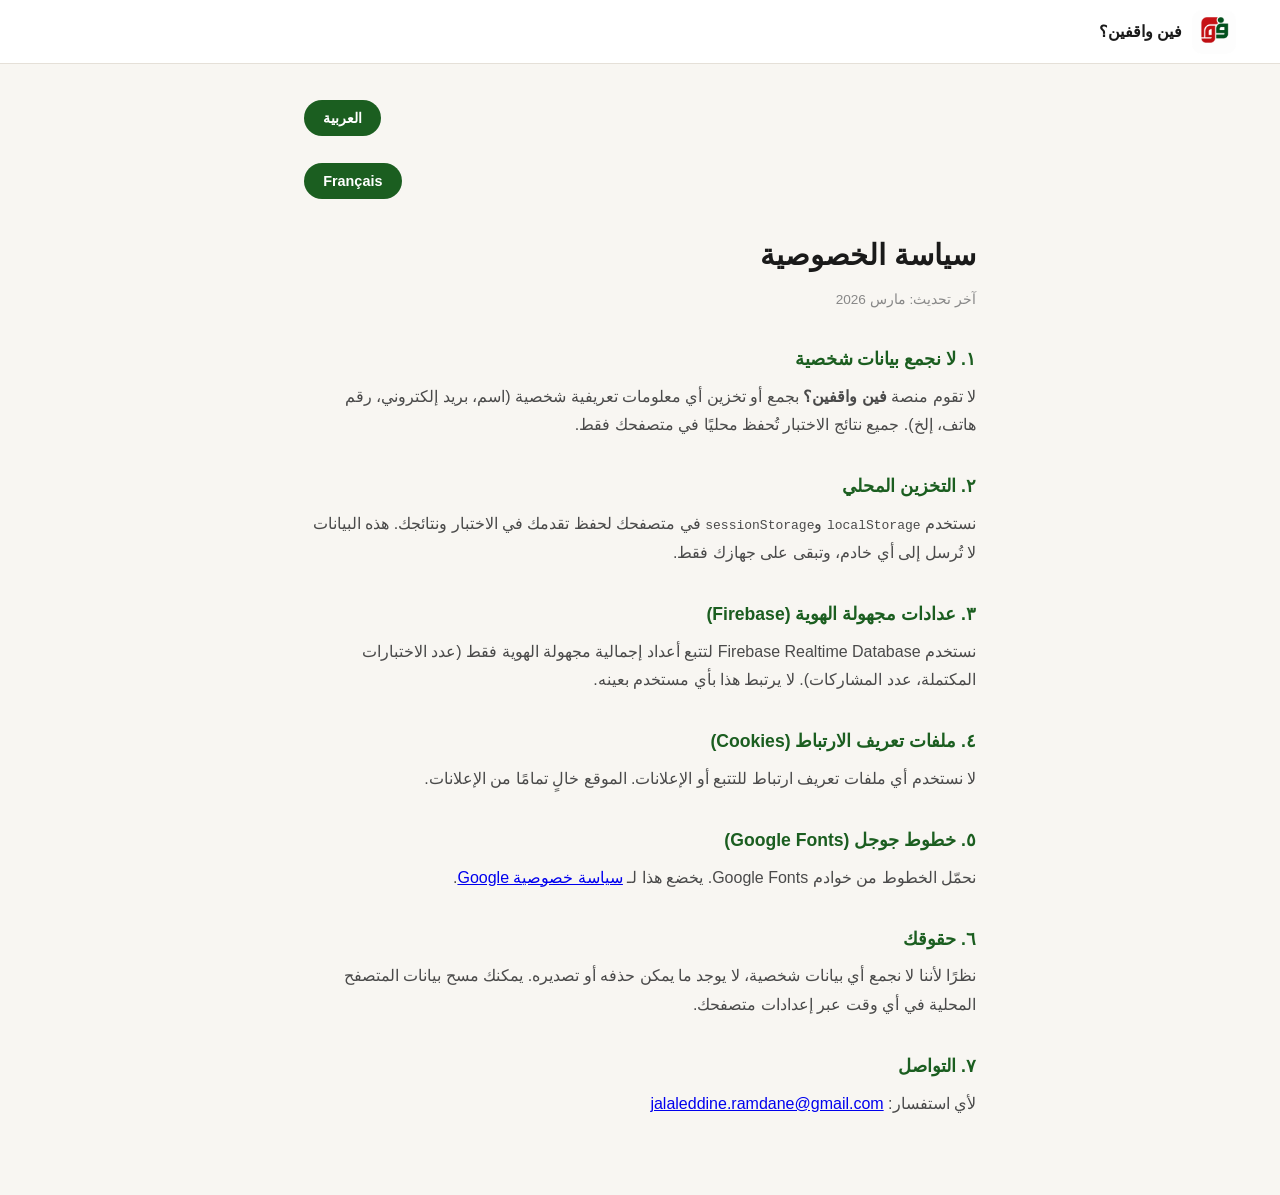
<file: projet where we stand/privacy.html>
<!DOCTYPE html>
<html lang="ar" dir="rtl">
<head>
<meta charset="UTF-8">
<meta name="viewport" content="width=device-width, initial-scale=1.0">
<meta name="robots" content="noindex">
<title>سياسة الخصوصية · Politique de confidentialité — فين واقفين؟</title>
<link rel="icon" href="favicon.ico" sizes="any">
<link rel="icon" type="image/png" sizes="32x32" href="favicon-32.png">
<link rel="apple-touch-icon" sizes="180x180" href="apple-touch-icon.png">
<link rel="stylesheet" href="fw-style.css">
<style>
  .privacy-wrap { max-width: 720px; margin: 0 auto; padding: 100px 1.5rem 4rem; }
  .privacy-wrap h1 { font-size: 1.8rem; margin-bottom: 0.5rem; }
  .privacy-wrap h2 { font-size: 1.1rem; margin: 2rem 0 0.5rem; color: var(--green); }
  .privacy-wrap p, .privacy-wrap li { color: var(--ink-soft); line-height: 1.8; margin-bottom: 0.75rem; }
  .privacy-wrap ul { padding-inline-start: 1.5rem; }
  .lang-toggle-wrap { text-align: center; margin-bottom: 2rem; }
  .lang-btn { background: var(--green); color: #fff; border: none; padding: 0.4rem 1.2rem; border-radius: 999px; cursor: pointer; font-size: 0.9rem; }
  .section-ar, .section-fr { display: none; }
  .section-ar.active, .section-fr.active { display: block; }
</style>
</head>
<body>

<nav class="nav" style="position:fixed;top:0;width:100%;z-index:100;">
  <div style="display:flex;align-items:center;gap:1rem;padding:0 1.5rem;height:64px;">
    <a href="index.html" class="nav-logo" style="display:flex;align-items:center;gap:0.6rem;text-decoration:none;">
      <img src="[data-uri]" class="logo-icon" alt="فو">
      <span style="font-weight:700;">فين واقفين؟</span>
    </a>
  </div>
</nav>

<div class="privacy-wrap">
  <div class="lang-toggle-wrap">
    <button class="lang-btn" onclick="showAr()" id="btnAr">العربية</button>
    &nbsp;
    <button class="lang-btn" onclick="showFr()" id="btnFr">Français</button>
  </div>

  <!-- ── ARABIC ── -->
  <div class="section-ar active" id="secAr">
    <h1>سياسة الخصوصية</h1>
    <p style="color:var(--ink-muted);font-size:0.85rem;">آخر تحديث: مارس 2026</p>

    <h2>١. لا نجمع بيانات شخصية</h2>
    <p>لا تقوم منصة <strong>فين واقفين؟</strong> بجمع أو تخزين أي معلومات تعريفية شخصية (اسم، بريد إلكتروني، رقم هاتف، إلخ). جميع نتائج الاختبار تُحفظ محليًا في متصفحك فقط.</p>

    <h2>٢. التخزين المحلي</h2>
    <p>نستخدم <code>localStorage</code> و<code>sessionStorage</code> في متصفحك لحفظ تقدمك في الاختبار ونتائجك. هذه البيانات لا تُرسل إلى أي خادم، وتبقى على جهازك فقط.</p>

    <h2>٣. عدادات مجهولة الهوية (Firebase)</h2>
    <p>نستخدم Firebase Realtime Database لتتبع أعداد إجمالية مجهولة الهوية فقط (عدد الاختبارات المكتملة، عدد المشاركات). لا يرتبط هذا بأي مستخدم بعينه.</p>

    <h2>٤. ملفات تعريف الارتباط (Cookies)</h2>
    <p>لا نستخدم أي ملفات تعريف ارتباط للتتبع أو الإعلانات. الموقع خالٍ تمامًا من الإعلانات.</p>

    <h2>٥. خطوط جوجل (Google Fonts)</h2>
    <p>نحمّل الخطوط من خوادم Google Fonts. يخضع هذا لـ <a href="https://policies.google.com/privacy" target="_blank" rel="noopener">سياسة خصوصية Google</a>.</p>

    <h2>٦. حقوقك</h2>
    <p>نظرًا لأننا لا نجمع أي بيانات شخصية، لا يوجد ما يمكن حذفه أو تصديره. يمكنك مسح بيانات المتصفح المحلية في أي وقت عبر إعدادات متصفحك.</p>

    <h2>٧. التواصل</h2>
    <p>لأي استفسار: <a href="mailto:jalaleddine.ramdane@gmail.com">jalaleddine.ramdane@gmail.com</a></p>
  </div>

  <!-- ── FRENCH ── -->
  <div class="section-fr" id="secFr">
    <h1>Politique de confidentialité</h1>
    <p style="color:var(--ink-muted);font-size:0.85rem;">Dernière mise à jour : mars 2026</p>

    <h2>1. Aucune donnée personnelle collectée</h2>
    <p>La plateforme <strong>فين واقفين؟</strong> ne collecte ni ne stocke aucune information personnelle identifiable (nom, e-mail, téléphone, etc.). Les résultats du quiz sont enregistrés uniquement dans votre navigateur.</p>

    <h2>2. Stockage local</h2>
    <p>Nous utilisons <code>localStorage</code> et <code>sessionStorage</code> pour sauvegarder votre progression et vos résultats. Ces données ne sont jamais envoyées à un serveur et restent uniquement sur votre appareil.</p>

    <h2>3. Compteurs anonymes (Firebase)</h2>
    <p>Nous utilisons Firebase Realtime Database pour suivre des totaux anonymes (nombre de quiz complétés, partages). Ces données ne sont associées à aucun utilisateur identifiable.</p>

    <h2>4. Cookies</h2>
    <p>Nous n'utilisons aucun cookie de suivi ou publicitaire. Le site est entièrement sans publicité.</p>

    <h2>5. Google Fonts</h2>
    <p>Les polices sont chargées depuis les serveurs Google Fonts, soumis à la <a href="https://policies.google.com/privacy" target="_blank" rel="noopener">politique de confidentialité de Google</a>.</p>

    <h2>6. Vos droits</h2>
    <p>Puisque nous ne collectons aucune donnée personnelle, il n'y a rien à supprimer ou exporter. Vous pouvez effacer les données locales de votre navigateur à tout moment via ses paramètres.</p>

    <h2>7. Contact</h2>
    <p>Pour toute question : <a href="mailto:jalaleddine.ramdane@gmail.com">jalaleddine.ramdane@gmail.com</a></p>
  </div>
</div>

<script>
function showAr() {
  document.getElementById('secAr').classList.add('active');
  document.getElementById('secFr').classList.remove('active');
  document.documentElement.setAttribute('dir','rtl');
}
function showFr() {
  document.getElementById('secFr').classList.add('active');
  document.getElementById('secAr').classList.remove('active');
  document.documentElement.setAttribute('dir','ltr');
}
</script>
</body>
</html>
</file>
<file: projet where we stand/fw-style.css>
/* ═══════════════════════════════════════════════════════════
   فين واقفين؟ — fw-style.css
   Mobile-first, RTL, Moroccan-themed
═══════════════════════════════════════════════════════════ */

/* ─── VARIABLES ─── */
:root {
  --bg: #F8F6F2;
  --surface: #FFFFFF;
  --ink: #1A1A1A;
  --ink-soft: #4A4A4A;
  --ink-muted: #888888;
  --green: #1B5E20;
  --green-mid: #2E7D32;
  --green-light: #E8F5E9;
  --red: #B71C1C;
  --red-mid: #C62828;
  --red-light: #FFF0EE;
  --gold: #B8860B;
  --gold-light: #FFF8E7;
  --border: #E5E0D8;
  --border-light: #F0EDE8;
  --shadow: 0 1px 3px rgba(0, 0, 0, 0.05), 0 4px 16px rgba(0, 0, 0, 0.05);
  --shadow-lg: 0 8px 40px rgba(0, 0, 0, 0.10);
  --radius: 14px;
  --radius-sm: 8px;
  --nav-h: 64px;
}

/* ─── ACCESSIBILITY ─── */
/* Skip-nav link — hidden until focused by keyboard */
.skip-nav {
  position: absolute;
  top: -100%;
  inset-inline-start: 1rem;
  z-index: 9999;
  padding: 0.5rem 1rem;
  background: var(--green);
  color: #fff;
  border-radius: var(--radius-sm);
  font-size: 0.875rem;
  font-weight: 600;
  text-decoration: none;
  transition: top 0.2s;
}
.skip-nav:focus {
  top: 0.5rem;
}

/* Focus-visible outlines for keyboard navigation */
:focus-visible {
  outline: 2px solid var(--green-mid);
  outline-offset: 3px;
  border-radius: 4px;
}
/* Remove focus outline from mouse clicks */
:focus:not(:focus-visible) {
  outline: none;
}
/* Map region keyboard focus */
.hm-region:focus-visible {
  outline: 2px solid #fff;
  outline-offset: 1px;
}

/* ─── RESET ─── */
*,
*::before,
*::after {
  margin: 0;
  padding: 0;
  box-sizing: border-box;
}

html {
  scroll-behavior: smooth;
  overflow-x: hidden; /* block horizontal scroll at root */
}

body {
  font-family: 'IBM Plex Sans Arabic', 'Plus Jakarta Sans', sans-serif;
  background: var(--bg);
  color: var(--ink);
  line-height: 1.7;
  -webkit-font-smoothing: antialiased;
  overflow-x: clip; /* clip instead of hidden — iOS Safari fix: lets child overflow-x:auto scroll work */
  -webkit-tap-highlight-color: transparent; /* remove blue tap flash on iOS */
}

[id] {
  scroll-margin-top: calc(var(--nav-h) + env(safe-area-inset-top, 0px) + 20px);
}

/* ─── NAVIGATION ─── */
.nav {
  position: fixed;
  top: 0;
  left: 0;
  right: 0;
  z-index: 1000;
  background: rgba(255, 255, 255, 0.94);
  backdrop-filter: blur(20px);
  -webkit-backdrop-filter: blur(20px);
  border-bottom: 1px solid var(--border);
  /* Safe area: account for iPhone notch / Dynamic Island with viewport-fit=cover */
  height: calc(var(--nav-h) + env(safe-area-inset-top, 0px));
  padding: env(safe-area-inset-top, 0px) 20px 0;
  display: flex;
  align-items: center;    /* centers within space below the safe-area padding */
  gap: 12px;
}

.nav-logo {
  display: flex;
  align-items: center;
  gap: 10px;
  text-decoration: none;
  color: var(--ink);
  flex-shrink: 0;
}

.logo-icon {
  height: 44px;
  width: 44px;
  border-radius: 10px;
  object-fit: cover;
  flex-shrink: 0;
  display: block;
  box-sizing: border-box;
}

.logo-text {
  font-size: 1rem;
  font-weight: 700;
  line-height: 1.2;
}

.logo-sub {
  font-size: 0.68rem;
  color: var(--ink-muted);
  font-weight: 400;
  direction: ltr;
  unicode-bidi: isolate;
}

.nav-links {
  display: flex;
  align-items: center;
  gap: 2px;
  margin-right: auto;
  list-style: none;
}

.nav-links a {
  display: block;
  padding: 6px 14px;
  border-radius: 100px;
  text-decoration: none;
  color: var(--ink-soft);
  font-size: 0.85rem;
  font-weight: 500;
  transition: all 0.2s;
  white-space: nowrap;
}

.nav-links a:hover {
  background: var(--bg);
  color: var(--ink);
}

.nav-links a.active {
  background: var(--green-light);
  color: var(--green);
  font-weight: 600;
}

.lang-btn {
  display: flex;
  align-items: center;
  gap: 5px;
  padding: 7px 14px;
  border: 1.5px solid var(--border);
  border-radius: 100px;
  background: transparent;
  cursor: pointer;
  font-family: inherit;
  font-size: 0.8rem;
  font-weight: 600;
  color: var(--ink-soft);
  transition: all 0.2s;
  flex-shrink: 0;
  -webkit-appearance: none; /* iOS Safari reset */
  touch-action: manipulation;
  min-height: 36px; /* comfortable tap area */
}

.lang-btn:hover {
  border-color: var(--green);
  color: var(--green);
}

.hamburger {
  display: none;
  background: none;
  border: none;
  cursor: pointer;
  padding: 8px;
  flex-shrink: 0;
  -webkit-appearance: none; /* iOS Safari reset */
  touch-action: manipulation;
  min-width: 44px;  /* iOS HIG tap target */
  min-height: 44px;
}

.hamburger span {
  display: block;
  width: 22px;
  height: 2px;
  background: var(--ink);
  border-radius: 2px;
  margin: 5px 0;
  transition: all 0.3s;
}

.mobile-menu {
  display: none;
  position: fixed;
  top: calc(var(--nav-h) + env(safe-area-inset-top, 0px));
  left: 0;
  right: 0;
  background: white;
  border-bottom: 1px solid var(--border);
  z-index: 999;
  padding: 12px 16px 20px;
}

.mobile-menu.open {
  display: block;
}

.mobile-menu a {
  display: block;
  padding: 12px 16px;
  text-decoration: none;
  color: var(--ink);
  font-size: 1rem;
  font-weight: 500;
  border-radius: var(--radius-sm);
  transition: background 0.15s;
}

.mobile-menu a:hover {
  background: var(--bg);
}

/* ─── LAYOUT ─── */
main {
  padding-top: calc(var(--nav-h) + env(safe-area-inset-top, 0px));
}

.section {
  padding: 72px 20px;
}

.section-alt {
  background: var(--surface);
}

.container {
  max-width: 1100px;
  margin: 0 auto;
}

/* ─── SECTION HEADERS ─── */
.sec-label {
  display: inline-flex;
  align-items: center;
  gap: 8px;
  padding: 5px 14px;
  border-radius: 100px;
  background: var(--green-light);
  color: var(--green-mid);
  font-size: 0.78rem;
  font-weight: 700;
  letter-spacing: 0.04em;
  margin-bottom: 16px;
}

.sec-title {
  font-size: clamp(1.6rem, 3.5vw, 2.4rem);
  font-weight: 800;
  line-height: 1.25;
  margin-bottom: 12px;
}

.sec-sub {
  font-size: 1rem;
  color: var(--ink-soft);
  max-width: 560px;
  line-height: 1.7;
}

/* ─── HERO ─── */
.hero {
  background: linear-gradient(145deg, #0B1F0D 0%, #1B3020 45%, #0F1E2A 100%);
  min-height: 100vh;    /* fallback for older iOS */
  min-height: 100svh;   /* svh = small viewport height, hides Safari chrome */
  display: flex;
  align-items: center;
  position: relative;
  overflow: hidden;
  padding: 80px 20px;
}

.hero::before {
  content: '';
  position: absolute;
  inset: 0;
  background:
    radial-gradient(ellipse 60% 50% at 80% 50%, rgba(27, 94, 32, 0.25) 0%, transparent 70%),
    radial-gradient(ellipse 40% 40% at 20% 70%, rgba(183, 28, 28, 0.15) 0%, transparent 60%);
}

.hero-grid {
  display: grid;
  grid-template-columns: 3fr 2fr;
  gap: 40px;
  align-items: center;
  position: relative;
  z-index: 1;
}

.hero-vis {
  justify-self: end;
  width: 100%;
  max-width: 380px;
}

.hero-flag {
  display: flex;
  gap: 6px;
  margin-bottom: 24px;
  align-items: center;
}

.hero-flag span {
  height: 5px;
  border-radius: 3px;
  display: block;
}

.hero-flag .f-red {
  width: 40px;
  background: #C1272D;
}

.hero-flag .f-green {
  width: 40px;
  background: #006233;
}

.hero-badge {
  display: inline-flex;
  align-items: center;
  gap: 6px;
  padding: 5px 14px;
  border: 1px solid rgba(255, 255, 255, 0.18);
  border-radius: 100px;
  color: rgba(255, 255, 255, 0.7);
  font-size: 0.75rem;
  font-weight: 600;
  margin-bottom: 20px;
  background: rgba(255, 255, 255, 0.07);
}

.hero h1 {
  font-size: clamp(2.4rem, 6vw, 4.2rem);
  font-weight: 900;
  color: white;
  line-height: 1.1;
  letter-spacing: -0.02em;
  margin-bottom: 16px;
}

.hero h1 em {
  font-style: normal;
  background: linear-gradient(135deg, #4CAF50, #81C784);
  -webkit-background-clip: text;
  -webkit-text-fill-color: transparent;
  background-clip: text;
}

.hero-tagline {
  font-size: 1.05rem;
  color: rgba(255, 255, 255, 0.65);
  margin-bottom: 8px;
  line-height: 1.7;
}

.hero-tagline-fr {
  font-size: 0.88rem;
  color: rgba(255, 255, 255, 0.4);
  margin-bottom: 32px;
  font-style: italic;
}

.hero-actions {
  display: flex;
  gap: 12px;
  flex-wrap: wrap;
}

.hero-stats {
  display: flex;
  gap: 24px;
  margin-top: 40px;
  flex-wrap: wrap;
}

.hero-stat .num {
  font-size: 1.8rem;
  font-weight: 900;
  color: white;
  line-height: 1;
}

.hero-stat .lbl {
  font-size: 0.75rem;
  color: rgba(255, 255, 255, 0.5);
  margin-top: 2px;
}

.hero-vis {
  position: relative;
}

.vis-card {
  background: rgba(255, 255, 255, 0.07);
  border: 1px solid rgba(255, 255, 255, 0.12);
  border-radius: 16px;
  padding: 24px;
  backdrop-filter: blur(10px);
}

.vis-card .vc-title {
  color: rgba(255, 255, 255, 0.6);
  font-size: 0.78rem;
  font-weight: 600;
  margin-bottom: 16px;
  text-transform: uppercase;
  letter-spacing: 0.05em;
}

.vis-bar-row {
  display: flex;
  align-items: center;
  gap: 10px;
  margin-bottom: 10px;
}

.vis-bar-label {
  color: rgba(255, 255, 255, 0.7);
  font-size: 0.82rem;
  font-weight: 600;
  width: 90px;
  flex-shrink: 0;
  text-align: right;
}

.vis-bar-track {
  flex: 1;
  height: 8px;
  background: rgba(255, 255, 255, 0.1);
  border-radius: 4px;
  overflow: hidden;
}

.vis-bar-fill {
  height: 100%;
  border-radius: 4px;
}

.vis-bar-pct {
  color: rgba(255, 255, 255, 0.5);
  font-size: 0.75rem;
  width: 36px;
  flex-shrink: 0;
}

.vis-tag {
  margin-top: 16px;
  padding: 10px 14px;
  background: rgba(76, 175, 80, 0.15);
  border: 1px solid rgba(76, 175, 80, 0.25);
  border-radius: 8px;
  color: rgba(255, 255, 255, 0.75);
  font-size: 0.8rem;
  line-height: 1.5;
}

/* ─── BUTTONS ─── */
.btn {
  display: inline-flex;
  align-items: center;
  gap: 8px;
  padding: 13px 26px;
  border-radius: 100px;
  text-decoration: none;
  font-family: inherit;
  font-size: 0.9rem;
  font-weight: 700;
  cursor: pointer;
  transition: all 0.25s;
  border: none;
  -webkit-appearance: none; /* remove iOS default button styling */
  touch-action: manipulation; /* faster tap response on iOS */
  user-select: none; /* prevent long-press text highlight on iOS */
}

.btn-primary {
  background: white;
  color: var(--green);
}

.btn-primary:hover {
  background: #E8F5E9;
  transform: translateY(-1px);
  box-shadow: 0 6px 20px rgba(255, 255, 255, 0.2);
}

.btn-secondary {
  background: rgba(255, 255, 255, 0.1);
  border: 1.5px solid rgba(255, 255, 255, 0.25);
  color: white;
}

.btn-secondary:hover {
  background: rgba(255, 255, 255, 0.18);
}

/* ─── QUIZ ─── */
.quiz-wrapper {
  background: var(--surface);
  border-radius: 20px;
  box-shadow: var(--shadow-lg);
  overflow: hidden;
  border: 1px solid var(--border);
}

.quiz-header {
  background: linear-gradient(135deg, var(--green) 0%, var(--green-mid) 100%);
  padding: 28px 32px;
  color: white;
}

.quiz-header h3 {
  font-size: 1.25rem;
  font-weight: 800;
  margin-bottom: 4px;
}

.quiz-header p {
  font-size: 0.88rem;
  opacity: 0.75;
}

.progress-container {
  display: flex;
  align-items: center;
  gap: 16px;
  padding: 12px 32px;
  background: white;
  border-bottom: 1px solid var(--border-light);
}

.progress-meta {
  display: flex;
  justify-content: space-between;
  align-items: center;
  padding: 14px 0 10px;
}

.progress-meta .p-label {
  font-size: 0.82rem;
  color: var(--ink-muted);
  font-weight: 500;
}

.progress-meta .p-count {
  font-size: 0.82rem;
  font-weight: 700;
  color: var(--green);
}

.progress-track {
  height: 5px;
  background: #F0EDE8;
  border-radius: 3px;
  margin-bottom: 14px;
  overflow: hidden;
}

.progress-fill {
  height: 100%;
  background: linear-gradient(90deg, var(--green), var(--green-mid));
  border-radius: 3px;
  transition: width 0.5s ease;
}

.quiz-body {
  padding: 32px;
}

/* Row holding the question number badge + topic pill */
.q-header-row {
  display: flex;
  align-items: center;
  gap: 10px;
  margin-bottom: 14px;
  flex-wrap: wrap;
}
.q-header-row .q-topic { margin-bottom: 0; }

/* Question number badge — big, impossible to miss */
.q-num-badge {
  display: inline-flex;
  align-items: baseline;
  font-size: 1.2rem;
  font-weight: 900;
  color: var(--green);
  line-height: 1;
  font-feature-settings: "tnum";
  flex-shrink: 0;
}
.q-num-total {
  font-size: 0.72rem;
  font-weight: 600;
  color: var(--ink-muted);
  margin-right: 2px;
}

.q-topic {
  display: inline-flex;
  align-items: center;
  gap: 7px;
  padding: 5px 14px;
  border-radius: 100px;
  background: var(--gold-light);
  color: var(--gold);
  font-size: 0.78rem;
  font-weight: 700;
  margin-bottom: 14px;
}

.q-text {
  font-size: 1.1rem;
  font-weight: 700;
  line-height: 1.5;
  margin-bottom: 8px;
}

.q-text-fr {
  font-size: 0.88rem;
  color: var(--ink-muted);
  font-style: italic;
  margin-bottom: 24px;
  line-height: 1.5;
  direction: ltr;
  text-align: left;
  unicode-bidi: isolate;
}
/* French answer subtitle (inline small) — force LTR block */
.answer-text small.q-text-fr,
.answer-text .q-text-fr {
  display: block;
  direction: ltr;
  text-align: left;
  unicode-bidi: isolate;
}

.answers-grid {
  display: grid;
  gap: 10px;
}

.answer-btn {
  width: 100%;
  padding: 14px 18px;
  border: 1.5px solid var(--border);
  border-radius: var(--radius-sm);
  background: transparent;
  cursor: pointer;
  font-family: inherit;
  font-size: 0.9rem;
  font-weight: 500;
  color: var(--ink);
  text-align: right;
  transition: all 0.2s;
  line-height: 1.5;
  display: flex;
  align-items: flex-start;
  gap: 12px;
  min-height: 44px; /* iOS HIG minimum tap target */
  -webkit-appearance: none;
  touch-action: manipulation;
  user-select: none; /* prevent long-press text selection on iOS */
}

.answer-btn:hover {
  border-color: var(--green);
  background: var(--green-light);
  color: var(--green);
}

.answer-btn.selected {
  border-color: var(--green);
  background: var(--green-light);
  color: var(--green);
  font-weight: 700;
}

.answer-letter {
  width: 28px;
  height: 28px;
  border-radius: 50%;
  flex-shrink: 0;
  background: var(--border-light);
  color: var(--ink-soft);
  display: flex;
  align-items: center;
  justify-content: center;
  font-size: 0.8rem;
  font-weight: 800;
  transition: all 0.2s;
  margin-top: 1px;
  font-family: 'Plus Jakarta Sans', sans-serif;
}

.answer-btn:hover .answer-letter,
.answer-btn.selected .answer-letter {
  background: var(--green);
  color: white;
}

.answer-text {
  flex: 1;
  text-align: right;
}
body.lang-fr .answer-btn {
  direction: ltr;
  text-align: left;
}
body.lang-fr .answer-text {
  text-align: left;
}

.quiz-nav {
  display: flex;
  gap: 10px;
  margin-top: 24px;
  padding-top: 20px;
  border-top: 1px solid var(--border-light);
  flex-wrap: wrap;
}

.btn-next {
  padding: 12px 28px;
  background: var(--green);
  color: white;
  border: none;
  border-radius: 100px;
  font-family: inherit;
  font-size: 0.9rem;
  font-weight: 700;
  cursor: pointer;
  transition: all 0.2s;
  min-height: 44px;
  -webkit-appearance: none;
  touch-action: manipulation;
}

.btn-next:hover {
  background: var(--green-mid);
  transform: translateY(-1px);
}

.btn-next:disabled {
  background: #C8C8C8;
  cursor: not-allowed;
  transform: none;
}

.btn-prev {
  padding: 12px 24px;
  background: transparent;
  border: 1.5px solid var(--border);
  border-radius: 100px;
  font-family: inherit;
  font-size: 0.88rem;
  font-weight: 600;
  cursor: pointer;
  color: var(--ink-soft);
  transition: all 0.2s;
  min-height: 44px;
  -webkit-appearance: none;
  touch-action: manipulation;
}

.btn-prev:hover {
  border-color: var(--green);
  color: var(--green);
}

/* Quiz Results */
.quiz-results {
  display: none;
  padding: 32px;
}

.result-top-badge {
  display: flex;
  align-items: center;
  gap: 14px;
  padding: 16px 20px;
  border: 1.5px solid;
  border-radius: 12px;
  margin-bottom: 24px;
}

.rtb-icon {
  font-size: 1.5rem;
  flex-shrink: 0;
}

.rtb-label {
  font-size: 0.82rem;
  color: var(--ink-soft);
  font-weight: 500;
  margin-bottom: 4px;
}

.rtb-name {
  font-size: 1.1rem;
  font-weight: 800;
}

.results-title {
  font-size: 1.1rem;
  font-weight: 800;
  margin-bottom: 4px;
}

.results-sub {
  font-size: 0.85rem;
  color: var(--ink-muted);
  margin-bottom: 24px;
}

.result-row {
  display: flex;
  align-items: center;
  gap: 12px;
  margin-bottom: 12px;
}

.result-party-name {
  width: 58px;
  flex-shrink: 0;
  font-size: 0.82rem;
  font-weight: 700;
  text-align: right;
}

.result-bar-track {
  flex: 1;
  height: 10px;
  background: #F0EDE8;
  border-radius: 5px;
  overflow: hidden;
}

.result-bar-fill {
  height: 100%;
  border-radius: 5px;
  transition: width 1s ease;
}

.result-pct {
  width: 42px;
  flex-shrink: 0;
  font-size: 0.85rem;
  font-weight: 800;
  font-family: 'Plus Jakarta Sans', sans-serif;
}

.disclaimer-box {
  margin-top: 24px;
  padding: 14px 18px;
  background: var(--gold-light);
  border: 1px solid #E6D19A;
  border-radius: var(--radius-sm);
  font-size: 0.82rem;
  color: var(--ink-soft);
  line-height: 1.65;
}

.results-actions {
  display: flex;
  gap: 10px;
  margin-top: 20px;
  flex-wrap: wrap;
}

.btn-retake {
  display: inline-flex;
  align-items: center;
  gap: 6px;
  padding: 12px 24px;
  background: transparent;
  border: 1.5px solid var(--border);
  border-radius: 100px;
  font-family: inherit;
  font-size: 0.88rem;
  font-weight: 600;
  cursor: pointer;
  color: var(--ink-soft);
  transition: all 0.2s;
  text-decoration: none;
  min-height: 44px;
  -webkit-appearance: none;
  touch-action: manipulation;
  user-select: none;
}

.btn-retake:hover {
  border-color: var(--green);
  color: var(--green);
}

/* ─── COMPARISON ─── */
.party-selector {
  display: flex;
  flex-wrap: wrap;
  gap: 10px;
  margin-bottom: 28px;
  justify-content: center;
}

.party-chip {
  display: inline-flex;
  align-items: center;
  gap: 8px;
  padding: 9px 18px;
  border: 1.5px solid var(--border);
  border-radius: 100px;
  cursor: pointer;
  font-family: inherit;
  font-size: 0.88rem;
  font-weight: 700;
  background: white;
  color: var(--ink-soft);
  transition: all 0.2s;
  min-height: 44px; /* iOS HIG tap target */
  -webkit-appearance: none;
  touch-action: manipulation;
}

.party-chip:hover {
  border-color: var(--green);
  color: var(--green);
}

.party-chip.selected {
  color: white;
}

.chip-dot {
  width: 10px;
  height: 10px;
  border-radius: 50%;
  flex-shrink: 0;
}

.chip-abbr {
  font-weight: 800;
}

.compare-hint {
  padding: 40px;
  text-align: center;
  color: var(--ink-muted);
  font-size: 0.9rem;
  background: white;
  border-radius: var(--radius);
  border: 1.5px dashed var(--border);
}

.compare-table-wrap {
  overflow-x: auto;
  border-radius: var(--radius);
  border: 1px solid var(--border);
  box-shadow: var(--shadow);
}

.compare-table {
  width: 100%;
  border-collapse: collapse;
  min-width: 580px;
}

.compare-table th {
  padding: 14px 16px;
  background: var(--bg);
  font-size: 0.83rem;
  font-weight: 700;
  border-bottom: 2px solid var(--border);
  text-align: right;
  vertical-align: top;
}

.compare-table th.topic-col {
  min-width: 140px;
  background: var(--bg);
}

.compare-table th.party-col {
  min-width: 170px;
  text-align: center;
}

.th-abbr {
  font-size: 1rem;
  font-weight: 900;
  margin-bottom: 2px;
}

.th-name {
  font-size: 0.75rem;
  color: var(--ink-muted);
  font-weight: 500;
  margin-bottom: 6px;
}

.th-badge {
  margin-top: 4px;
}

.compare-table td {
  padding: 13px 16px;
  border-bottom: 1px solid var(--border-light);
  font-size: 0.84rem;
  line-height: 1.6;
  vertical-align: top;
}

.compare-table td.topic-cell {
  font-weight: 700;
  font-size: 0.82rem;
  color: var(--ink-soft);
  background: var(--bg);
}

.compare-table td.content-cell {
  text-align: center;
  color: var(--ink-soft);
}

.compare-table td.year-cell {
  font-size: 1rem;
  font-weight: 800;
  color: var(--ink);
  font-family: 'Plus Jakarta Sans', sans-serif;
}

.compare-table tr:last-child td {
  border-bottom: none;
}

.compare-table tbody tr:hover td {
  background: #FDFCFB;
}

.compare-table tbody tr:hover td.topic-cell {
  background: #F4F2EE;
}

.compare-note {
  margin-top: 12px;
  font-size: 0.78rem;
  color: var(--ink-muted);
}

.compare-scroll-hint {
  display: none; /* hidden on desktop */
  font-size: 0.75rem;
  color: var(--ink-muted);
  text-align: center;
  margin: -18px 0 14px;
  opacity: 0.7;
}

/* ─── ORIENTATION TAGS ─── */
.orient-tag,
.tag {
  display: inline-block;
  padding: 4px 10px;
  border-radius: 100px;   /* pill shape — cleaner on mobile */
  font-size: 0.72rem;
  font-weight: 700;
}

.tag-center {
  background: #EDE7F6;
  color: #4A148C;
}

.tag-center-right {
  background: #E3F2FD;
  color: #0D47A1;
}

.tag-center-left {
  background: #FFF3E0;
  color: #E65100;
}

.tag-left {
  background: #FFEBEE;
  color: #B71C1C;
}

/* Role tags */
.role-tag {
  display: inline-block;
  padding: 4px 10px;
  border-radius: 100px;
  font-size: 0.72rem;
  font-weight: 700;
}

.gov {
  background: #E8F5E9;
  color: #1B5E20;
}

.opp {
  background: #FFF3E0;
  color: #E65100;
}

.meta-tag {
  display: inline-block;
  padding: 3px 10px;
  border-radius: 100px;
  font-size: 0.72rem;
  font-weight: 600;
  background: var(--border-light);
  color: var(--ink-soft);
}

.meta-tag.gov {
  background: #E8F5E9;
  color: #1B5E20;
}

.meta-tag.opp {
  background: #FFF3E0;
  color: #E65100;
}

/* ─── PARTY CARDS ─── */
.parties-grid {
  display: grid;
  grid-template-columns: repeat(auto-fill, minmax(260px, 1fr));
  gap: 16px;
}

.party-card {
  background: var(--surface);
  border: 1px solid var(--border);
  border-radius: var(--radius);
  padding: 22px;
  transition: all 0.25s;
  box-shadow: var(--shadow);
  border-top: 4px solid transparent;
  overflow: hidden;  /* ensures inner sections don't bleed outside radius */
}

.party-card:hover {
  transform: translateY(-3px);
  box-shadow: var(--shadow-lg);
}

.party-card-head {
  display: flex;
  align-items: center;
  gap: 14px;
  margin-bottom: 14px;
}

.party-logo {
  width: 52px;
  height: 52px;
  border-radius: var(--radius-sm);
  display: flex;
  align-items: center;
  justify-content: center;
  font-weight: 900;
  font-size: 0.9rem;
  color: white;
  flex-shrink: 0;
  font-family: 'Plus Jakarta Sans', sans-serif;
  box-shadow: 0 2px 8px rgba(0,0,0,0.15);
}

.party-card-info {
  flex: 1;
  min-width: 0;
}

.party-card-name {
  font-weight: 800;
  font-size: 0.95rem;
  line-height: 1.2;
  margin-bottom: 2px;
}

.party-card-abbr {
  font-size: 0.72rem;
  color: var(--ink-muted);
  font-weight: 400;
  white-space: nowrap;
  overflow: hidden;
  text-overflow: ellipsis;
  /* always French text — always LTR */
  direction: ltr;
  text-align: left;
  unicode-bidi: isolate;
}

.party-card-meta {
  display: flex;
  gap: 6px;
  flex-wrap: wrap;
  margin-bottom: 12px;
}

.party-card-desc {
  font-size: 0.83rem;
  color: var(--ink-soft);
  line-height: 1.65;
}

/* ─── ABOUT ─── */
.about-grid {
  display: grid;
  grid-template-columns: 1fr 1fr;
  gap: 60px;
  align-items: center;
}

.about-text p {
  font-size: 0.95rem;
  color: var(--ink-soft);
  line-height: 1.8;
  margin-bottom: 16px;
}

.about-quote {
  padding: 18px 22px;
  border-right: 4px solid var(--green);
  background: var(--green-light);
  border-radius: 0 var(--radius-sm) var(--radius-sm) 0;
  margin: 24px 0;
  font-size: 1rem;
  font-weight: 600;
  color: var(--green);
  line-height: 1.6;
}

.about-stat-grid {
  display: grid;
  grid-template-columns: 1fr 1fr;
  gap: 12px;
}

.about-stat {
  background: var(--surface);
  border: 1px solid var(--border);
  border-radius: var(--radius-sm);
  padding: 20px;
  text-align: center;
  box-shadow: var(--shadow);
}

.asn {
  font-size: 1.9rem;
  font-weight: 900;
  color: var(--green);
  line-height: 1;
  font-family: 'Plus Jakarta Sans', sans-serif;
}

.asl {
  font-size: 0.75rem;
  color: var(--ink-muted);
  margin-top: 4px;
}

.about-note {
  margin-top: 16px;
  padding: 18px;
  background: var(--green-light);
  border-radius: var(--radius-sm);
  border: 1px solid rgba(27, 94, 32, 0.2);
  font-size: 0.85rem;
  color: var(--green);
  font-weight: 600;
  line-height: 1.7;
}

/* ─── IMPACT ─── */
.impact-grid {
  display: grid;
  grid-template-columns: repeat(auto-fit, minmax(200px, 1fr));
  gap: 16px;
  margin-bottom: 40px;
}

.impact-card {
  background: var(--surface);
  border: 1px solid var(--border);
  border-radius: var(--radius);
  padding: 28px 20px;
  text-align: center;
  box-shadow: var(--shadow);
  transition: transform 0.2s;
}

.impact-card:hover {
  transform: translateY(-2px);
}

.impact-icon {
  font-size: 2rem;
  margin-bottom: 12px;
  display: block;
}

.impact-num {
  font-size: 2.4rem;
  font-weight: 900;
  color: var(--green);
  line-height: 1;
  font-family: 'Plus Jakarta Sans', sans-serif;
}

.impact-label {
  font-size: 0.82rem;
  color: var(--ink-muted);
  margin-top: 6px;
}

.share-section {
  background: linear-gradient(135deg, var(--green) 0%, #1B3020 100%);
  border-radius: var(--radius);
  padding: 36px;
  text-align: center;
  color: white;
}

.share-section h3 {
  font-size: 1.3rem;
  font-weight: 800;
  margin-bottom: 8px;
}

.share-section p {
  opacity: 0.7;
  font-size: 0.9rem;
  margin-bottom: 24px;
}

.share-btns {
  display: flex;
  justify-content: center;
  gap: 10px;
  flex-wrap: wrap;
}

.share-btn {
  display: inline-flex;
  align-items: center;
  gap: 8px;
  padding: 10px 20px;
  border-radius: 100px;
  background: rgba(255, 255, 255, 0.12);
  border: 1px solid rgba(255, 255, 255, 0.2);
  color: white;
  font-family: inherit;
  font-size: 0.85rem;
  font-weight: 600;
  cursor: pointer;
  text-decoration: none;
  transition: all 0.2s;
  min-height: 44px; /* iOS HIG tap target */
  -webkit-appearance: none;
  touch-action: manipulation;
}

.share-btn:hover {
  background: rgba(255, 255, 255, 0.22);
}

.share-btn.wa {
  background: rgba(37, 211, 102, 0.25);
  border-color: rgba(37, 211, 102, 0.4);
}

.share-btn.ig-story-btn {
  background: linear-gradient(135deg, rgba(131,58,180,0.35) 0%, rgba(193,53,132,0.35) 50%, rgba(253,162,29,0.35) 100%);
  border-color: rgba(193,53,132,0.5);
  gap: 8px;
}
.share-btn.ig-story-btn:hover {
  background: linear-gradient(135deg, rgba(131,58,180,0.55) 0%, rgba(193,53,132,0.55) 50%, rgba(253,162,29,0.55) 100%);
  border-color: rgba(253,162,29,0.6);
  transform: translateY(-1px);
}

/* ─── INSTAGRAM FALLBACK SHEET ─── */
/* ── Instagram Story Modal ── */
#igStoryModal {
  position: fixed;
  inset: 0;
  z-index: 9100;
  display: flex;
  align-items: flex-end;
  justify-content: center;
}
.igs-backdrop {
  position: absolute;
  inset: 0;
  background: rgba(0,0,0,0.55);
  backdrop-filter: blur(3px);
}
.igs-panel {
  position: relative;
  z-index: 1;
  width: 100%;
  max-width: 480px;
  background: #fff;
  border-radius: 24px 24px 0 0;
  padding: 28px 24px 40px;
  display: flex;
  flex-direction: column;
  gap: 16px;
  animation: igs-slide-up 0.28s cubic-bezier(0.34,1.56,0.64,1);
}
@keyframes igs-slide-up {
  from { transform: translateY(100%); opacity: 0; }
  to   { transform: translateY(0);    opacity: 1; }
}
.igs-close {
  position: absolute;
  top: 14px; right: 18px;
  background: #f0f0f0;
  border: none;
  border-radius: 50%;
  width: 30px; height: 30px;
  font-size: 0.85rem;
  cursor: pointer;
  display: flex; align-items: center; justify-content: center;
  color: #555;
}
.igs-header {
  display: flex;
  align-items: center;
  gap: 10px;
}
.igs-logo { font-size: 1.6rem; }
.igs-title {
  font-size: 1.05rem;
  font-weight: 800;
  color: var(--ink);
  margin: 0;
}
.igs-copied-note {
  background: #e8f5e9;
  color: #1b5e20;
  border-radius: 10px;
  padding: 10px 14px;
  font-size: 0.85rem;
  font-weight: 600;
  text-align: center;
}
.igs-urlbox {
  display: flex;
  align-items: center;
  gap: 8px;
  background: #f7f7f7;
  border-radius: 12px;
  padding: 10px 12px;
  border: 1px solid #e0e0e0;
}
.igs-url {
  flex: 1;
  font-size: 0.8rem;
  color: #444;
  font-family: monospace;
  overflow: hidden;
  text-overflow: ellipsis;
  white-space: nowrap;
  direction: ltr;
}
.igs-copybtn {
  flex-shrink: 0;
  background: var(--green);
  color: #fff;
  border: none;
  border-radius: 8px;
  padding: 6px 14px;
  font-size: 0.8rem;
  font-weight: 700;
  cursor: pointer;
  transition: background 0.2s;
}
.igs-copybtn.copied { background: #0d8a4e; }
.igs-steps {
  display: flex;
  flex-direction: column;
  gap: 10px;
}
.igs-step {
  background: #fafafa;
  border: 1px solid #eee;
  border-radius: 10px;
  padding: 11px 14px;
  font-size: 0.88rem;
  font-weight: 600;
  color: var(--ink);
  line-height: 1.4;
}
.igs-open-btn {
  display: block;
  text-align: center;
  background: linear-gradient(135deg, #833ab4, #fd1d1d, #fcb045);
  color: #fff;
  border-radius: 14px;
  padding: 14px;
  font-size: 0.95rem;
  font-weight: 800;
  text-decoration: none;
  margin-top: 4px;
  letter-spacing: 0.01em;
}

#igFallbackSheet {
  position: fixed;
  inset: 0;
  z-index: 9000;
  display: flex;
  align-items: flex-end;
  justify-content: center;
}

.ig-sheet-backdrop {
  position: absolute;
  inset: 0;
  background: rgba(0,0,0,0.55);
  backdrop-filter: blur(4px);
}

.ig-sheet-panel {
  position: relative;
  z-index: 1;
  background: #fff;
  border-radius: 24px 24px 0 0;
  /* safe-area-inset-bottom prevents content hiding behind iPhone home bar */
  padding: 28px 24px calc(40px + env(safe-area-inset-bottom, 0px));
  width: 100%;
  max-width: 540px;
  display: flex;
  flex-direction: column;
  align-items: center;
  gap: 12px;
  animation: slideUp 0.3s ease;
  text-align: center;
}

@keyframes slideUp {
  from { transform: translateY(100%); }
  to   { transform: translateY(0); }
}

.ig-sheet-close {
  position: absolute;
  top: 14px;
  left: 16px;
  background: #f0f0f0;
  border: none;
  border-radius: 50%;
  width: 44px;  /* iOS HIG minimum */
  height: 44px;
  cursor: pointer;
  font-size: 0.85rem;
  color: #555;
  display: flex;
  align-items: center;
  justify-content: center;
  -webkit-appearance: none;
  touch-action: manipulation;
}

.ig-sheet-icon { font-size: 2rem; }

.ig-sheet-title {
  font-size: 1.1rem;
  font-weight: 800;
  color: #1a1a1a;
  margin: 0;
}

/* Step-by-step instructions block */
.ig-sheet-steps {
  width: 100%;
  display: flex;
  flex-direction: column;
  gap: 6px;
  background: #f7f7f9;
  border-radius: 16px;
  padding: 14px 16px;
  text-align: start;
}

.ig-sheet-step {
  font-size: 0.83rem;
  color: #555;
  margin: 0;
  line-height: 1.5;
}

/* URL row: displays the link + copy button side by side */
.ig-sheet-linkbox {
  display: flex;
  align-items: center;
  gap: 8px;
  background: #fff;
  border: 1.5px solid #e0e6f0;
  border-radius: 100px;
  padding: 6px 6px 6px 14px;
  margin: 4px 0;
}

.ig-sheet-url {
  flex: 1;
  font-size: 0.78rem;
  font-family: "Courier New", monospace;
  color: #196F3D;
  font-weight: 700;
  white-space: nowrap;
  overflow: hidden;
  text-overflow: ellipsis;
  margin: 0;
}

.ig-sheet-copy {
  flex-shrink: 0;
  background: #196F3D;
  color: #fff;
  border: none;
  border-radius: 100px;
  padding: 7px 14px;
  font-size: 0.78rem;
  font-weight: 700;
  cursor: pointer;
  min-height: 34px;
  -webkit-appearance: none;
  touch-action: manipulation;
  transition: background 0.2s, transform 0.15s;
}
.ig-sheet-copy:active { transform: scale(0.95); }
.ig-sheet-copy.copied { background: #0d8a4e; }

/* Desktop-only note shown when Stories need the mobile app */
.ig-sheet-pc-note {
  font-size: 0.78rem;
  color: #888;
  margin: 0;
  background: #f5f5f5;
  border-radius: 8px;
  padding: 8px 12px;
  width: 100%;
  text-align: center;
}

/* ── Link sticker tip toast (shown after sharing to Instagram) ── */
.ig-link-tip {
  position: fixed;
  bottom: calc(24px + env(safe-area-inset-bottom, 0px));
  left: 50%;
  transform: translateX(-50%);
  z-index: 9999;
  background: #1a1a1a;
  color: #fff;
  border-radius: 16px;
  padding: 14px 16px 14px 14px;
  display: flex;
  align-items: center;
  gap: 12px;
  max-width: 340px;
  width: calc(100% - 32px);
  box-shadow: 0 8px 32px rgba(0,0,0,0.35);
  animation: slideUp 0.3s ease;
  transition: opacity 0.4s ease;
}
.ig-link-tip-icon {
  font-size: 1.5rem;
  flex-shrink: 0;
}
.ig-link-tip-text {
  flex: 1;
  display: flex;
  flex-direction: column;
  gap: 2px;
}
.ig-link-tip-text strong {
  font-size: 0.88rem;
  color: #fff;
}
.ig-link-tip-text span {
  font-size: 0.78rem;
  color: rgba(255,255,255,0.65);
  line-height: 1.4;
}
.ig-link-tip-close {
  background: rgba(255,255,255,0.12);
  border: none;
  border-radius: 50%;
  width: 28px;
  height: 28px;
  color: rgba(255,255,255,0.7);
  font-size: 0.75rem;
  cursor: pointer;
  flex-shrink: 0;
  display: flex;
  align-items: center;
  justify-content: center;
  -webkit-appearance: none;
  touch-action: manipulation;
}

/* Download image — secondary, subtle */
.ig-sheet-dl {
  display: flex;
  align-items: center;
  justify-content: center;
  gap: 8px;
  width: 100%;
  max-width: 320px;
  padding: 11px 24px;
  border-radius: 100px;
  font-weight: 600;
  font-size: 0.82rem;
  text-decoration: none;
  cursor: pointer;
  transition: all 0.2s;
  background: transparent;
  border: 1.5px solid #e0e0e0;
  color: #666;
}
.ig-sheet-dl:hover { border-color: #aaa; color: #333; }

/* ─── FOOTER ─── */
footer {
  background: #111A12;
  color: rgba(255, 255, 255, 0.6);
  /* safe-area-inset-bottom = iPhone home indicator space */
  padding: 48px 20px calc(32px + env(safe-area-inset-bottom, 0px));
}

.footer-grid {
  display: grid;
  grid-template-columns: 2fr 1fr 1fr;
  gap: 40px;
  margin-bottom: 40px;
}

.footer-brand .fb-logo {
  display: flex;
  align-items: center;
  gap: 10px;
  margin-bottom: 14px;
}

.fb-logo-icon {
  height: 48px;
  width: 48px;
  border-radius: 10px;
  object-fit: cover;
  display: block;
  flex-shrink: 0;
  background: #fff;
  padding: 2px;
  box-sizing: border-box;
}

.fb-title {
  color: rgba(255, 255, 255, 0.9);
  font-size: 0.95rem;
  font-weight: 700;
}

.fb-sub {
  font-size: 0.72rem;
  color: rgba(255, 255, 255, 0.4);
}

.footer-brand p {
  font-size: 0.82rem;
  line-height: 1.7;
}

.footer-col h4 {
  color: rgba(255, 255, 255, 0.9);
  font-size: 0.85rem;
  font-weight: 700;
  margin-bottom: 14px;
}

.footer-col a {
  display: block;
  color: rgba(255, 255, 255, 0.5);
  text-decoration: none;
  font-size: 0.82rem;
  margin-bottom: 8px;
  transition: color 0.15s;
}

.footer-col a:hover {
  color: rgba(255, 255, 255, 0.85);
}

.footer-disclaimers {
  padding-top: 28px;
  border-top: 1px solid rgba(255, 255, 255, 0.08);
  display: flex;
  flex-direction: column;
  gap: 10px;
}

.disclaimer {
  display: flex;
  align-items: flex-start;
  gap: 10px;
  font-size: 0.78rem;
  line-height: 1.6;
}

.disclaimer::before {
  content: '◆';
  color: #C8A951;
  flex-shrink: 0;
  font-size: 0.6rem;
  margin-top: 4px;
}

.footer-bottom {
  margin-top: 28px;
  padding-top: 20px;
  border-top: 1px solid rgba(255, 255, 255, 0.06);
  display: flex;
  justify-content: space-between;
  align-items: center;
  flex-wrap: wrap;
  gap: 10px;
  font-size: 0.75rem;
  color: rgba(255, 255, 255, 0.3);
}

/* ─── ANIMATIONS ─── */
@keyframes fadeUp {
  from {
    opacity: 0;
    transform: translateY(20px);
  }

  to {
    opacity: 1;
    transform: translateY(0);
  }
}

.fade-in {
  opacity: 0;
  animation: fadeUp 0.6s ease forwards;
}

.fade-in-2 {
  animation-delay: 0.15s;
}

.fade-in-3 {
  animation-delay: 0.3s;
}

/* ─── RESPONSIVE ─── */

/* ── Tablet (≤ 900px) ── */
@media (max-width: 900px) {
  .footer-grid {
    grid-template-columns: 1fr 1fr;
    gap: 28px;
  }

  .about-grid {
    grid-template-columns: 1fr;
    gap: 36px;
  }

  .parties-grid {
    grid-template-columns: repeat(auto-fill, minmax(220px, 1fr));
  }
}

/* ── Mobile landscape / large phones (≤ 768px) ── */
@media (max-width: 768px) {
  :root {
    --nav-h: 58px;
  }

  /* Nav */
  .nav-links { display: none; }
  .hamburger { display: block; }
  .nav { padding: env(safe-area-inset-top, 0px) 16px 0; gap: 8px; }
  .logo-text { font-size: 0.92rem; }
  .logo-sub  { font-size: 0.62rem; }
  .lang-btn  { padding: 6px 12px; font-size: 0.76rem; }

  /* Layout */
  .section { padding: 52px 16px; }
  .sec-title { font-size: clamp(1.4rem, 5vw, 2rem); }
  .sec-sub { font-size: 0.92rem; }

  /* Hero */
  .hero {
    padding: 72px 18px 52px;
    min-height: auto;
    padding-top: calc(var(--nav-h) + 36px);
  }
  .hero-grid {
    grid-template-columns: 1fr;
    gap: 0;
    text-align: center;
  }
  .hero-vis { display: none; }
  .hero-flag { justify-content: center; }
  .hero-actions {
    justify-content: center;
    flex-direction: column;
    align-items: center;
    gap: 10px;
  }
  .hero-actions .btn { width: 100%; max-width: 320px; justify-content: center; }
  .hero h1 { font-size: clamp(2rem, 8vw, 3rem); }
  .hero-tagline { font-size: 0.96rem; }
  .hero-stats {
    justify-content: center;
    gap: 18px;
    margin-top: 28px;
  }
  .hero-stat .num { font-size: 1.5rem; }
  .hero-badge {
    margin-bottom: 14px;
    flex-wrap: wrap;            /* prevent badge from overflowing on narrow screens */
    justify-content: center;
  }

  /* Quiz */
  .quiz-header  { padding: 18px 16px; }
  .quiz-header h3 { font-size: 1.05rem; }
  .progress-container { padding: 10px 16px; }
  .quiz-body    { padding: 18px 16px; }
  .quiz-results { padding: 18px 16px; }
  .quiz-nav { flex-direction: column-reverse; }
  .btn-next, .btn-prev { width: 100%; justify-content: center; }
  .q-text { font-size: 1rem; }
  .answer-btn { padding: 12px 14px; font-size: 0.86rem; }
  .results-actions { flex-direction: column; }
  .btn-retake { justify-content: center; }

  /* About */
  .about-grid { grid-template-columns: 1fr; gap: 32px; }
  .about-stat-grid { grid-template-columns: 1fr 1fr; gap: 10px; }
  .about-stat { padding: 16px 12px; }
  .asn { font-size: 1.6rem; }

  /* Impact */
  .impact-grid { grid-template-columns: 1fr 1fr; gap: 12px; }
  .impact-card { padding: 20px 14px; }
  .impact-num  { font-size: 2rem; }

  /* Share section */
  .share-section { padding: 24px 16px; }
  .share-section h3 { font-size: 1.1rem; }
  .share-btns { flex-direction: column; align-items: center; }
  .share-btn  { width: 100%; max-width: 280px; justify-content: center; }

  /* Footer */
  .footer-grid { grid-template-columns: 1fr; gap: 28px; }
  .footer-bottom { flex-direction: column; text-align: center; gap: 6px; }
  footer { padding: 40px 16px calc(28px + env(safe-area-inset-bottom, 0px)); }

  /* ── Party cards — 2-column compact grid on mobile ── */
  .parties-grid {
    grid-template-columns: 1fr 1fr;
    gap: 10px;
  }
  .party-card {
    padding: 0;
    border-top: 4px solid transparent;
    display: flex;
    flex-direction: column;
  }
  /* Compact header: logo centered + name below */
  .party-card-head {
    flex-direction: column;
    align-items: center;
    text-align: center;
    padding: 16px 12px 10px;
    margin-bottom: 0;
    gap: 8px;
    background: rgba(0,0,0,0.025);
    border-bottom: 1px solid var(--border-light);
  }
  .party-logo {
    width: 52px;
    height: 52px;
    font-size: 0.9rem;
    border-radius: 14px;
    box-shadow: 0 3px 10px rgba(0,0,0,0.2);
  }
  .party-card-info { min-width: 0; width: 100%; }
  /* Collapsed: only show Arabic name, no French subtitle */
  .party-card-name { font-size: 0.8rem; line-height: 1.3; text-align: center; }
  .party-card-abbr { display: none; } /* hide French subtitle — too long for 2-col */
  /* Only show orientation tag */
  .party-card-meta {
    padding: 6px 8px 0;
    margin-bottom: 0;
    gap: 4px;
    justify-content: center;
  }
  .party-card-meta .meta-tag:not(.orient-tag) { display: none; }
  /* Hide description — shown when expanded */
  .party-card-desc { display: none; }
  .party-card.expanded .party-card-desc {
    display: block;
    padding: 8px 12px 10px;
    font-size: 0.8rem;
    line-height: 1.6;
    border-bottom: 1px solid var(--border-light);
  }
  /* Show French subtitle when expanded */
  .party-card.expanded .party-card-abbr {
    display: block;
    font-size: 0.65rem;
    margin-top: 2px;
    text-align: center;
    opacity: 0.7;
  }
  .party-card-source { display: none; }
  .party-card.expanded .party-card-source {
    display: block;
    padding: 4px 12px 0;
  }
  .party-card-toggle {
    padding: 9px 10px;
    margin-top: auto;
    border-top: 1px solid var(--border-light);
    background: rgba(0,0,0,0.012);
    font-size: 0.7rem;
    border-radius: 0 0 var(--radius) var(--radius);
  }
  .party-card.expanded .party-card-toggle { border-radius: 0; }
  .party-card-policy { background: var(--bg); border-top: none; }
  .pcp-inner {
    padding: 10px 12px 12px;
    gap: 0;
  }
  .pcb-item {
    font-size: 0.8rem;
    gap: 10px;
    padding: 9px 0;
    border-bottom: 1px solid var(--border-light);
    line-height: 1.55;
    align-items: flex-start;
  }
  .pcb-item:last-of-type { border-bottom: none; }
  .pcb-ico { width: 20px; font-size: 1rem; margin-top: 1px; }

  /* Party chips */
  .party-chip { padding: 7px 13px; font-size: 0.8rem; }

  /* Show scroll hint on mobile */
  .compare-scroll-hint { display: block; }

  /* Comparison table — mobile-friendly */
  .compare-table-wrap {
    -webkit-overflow-scrolling: touch;
    position: relative;
  }
  .compare-table-wrap::after {
    content: '';
    position: absolute;
    top: 0;
    right: 0;
    width: 32px;
    height: 100%;
    background: linear-gradient(to left, rgba(255,255,255,0.85), transparent);
    pointer-events: none;
    border-radius: 0 var(--radius) var(--radius) 0;
  }
  .compare-table th.topic-col,
  .compare-table td.topic-cell {
    position: sticky;
    left: 0;
    z-index: 2;
    box-shadow: 2px 0 6px rgba(0,0,0,0.06);
  }
  .compare-table th { padding: 10px 12px; font-size: 0.78rem; }
  .compare-table td { padding: 10px 12px; font-size: 0.8rem; }
  .compare-table th.party-col { min-width: 140px; }
  .compare-table th.topic-col { min-width: 110px; }

  /* Result bars */
  .result-party-name { width: 46px; font-size: 0.76rem; }
}

/* ── Small phones (≤ 480px) ── */
@media (max-width: 480px) {
  .section { padding: 40px 14px; }

  .hero { padding: 60px 14px 44px; padding-top: calc(var(--nav-h) + 28px); }
  .hero h1 { font-size: clamp(1.75rem, 9vw, 2.6rem); letter-spacing: -0.01em; }
  .hero-tagline { font-size: 0.9rem; }
  .hero-stats { gap: 14px; }
  .hero-stat .num { font-size: 1.35rem; }
  .hero-stat .lbl { font-size: 0.68rem; }
  .hero-actions .btn { max-width: 100%; font-size: 0.85rem; padding: 12px 20px; }

  .sec-title { font-size: clamp(1.25rem, 6vw, 1.75rem); }

  .impact-grid { grid-template-columns: 1fr 1fr; gap: 10px; }
  .impact-card { padding: 16px 10px; }
  .impact-num  { font-size: 1.7rem; }
  .impact-icon { font-size: 1.6rem; margin-bottom: 8px; }

  .about-stat-grid { grid-template-columns: 1fr 1fr; gap: 8px; }
  .asn { font-size: 1.45rem; }

  /* Party cards — keep 2-column compact design from 768px */
  .parties-grid { gap: 8px; }
  .party-logo   { width: 48px; height: 48px; font-size: 0.84rem; }
  .party-card-head { padding: 14px 10px 8px; gap: 6px; }
  .party-card-meta { padding: 6px 8px 0; }
  .party-card-name { font-size: 0.78rem; }
  .party-card-abbr { font-size: 0.62rem; }
  .party-card-toggle { padding: 9px 10px; font-size: 0.7rem; }
  .pcp-inner { padding: 8px 10px 10px; }
  .party-card.expanded .party-card-desc { padding: 6px 10px 8px; font-size: 0.8rem; }

  .quiz-wrapper { border-radius: 14px; }
  .quiz-header  { padding: 14px 14px; }
  .quiz-body    { padding: 14px 14px; }
  .quiz-results { padding: 14px 14px; }
  .answer-btn   { padding: 11px 12px; gap: 10px; }
  .answer-letter { width: 24px; height: 24px; font-size: 0.72rem; }

  .party-selector { gap: 8px; }
  .party-chip { padding: 6px 10px; font-size: 0.76rem; gap: 5px; }
  .chip-dot   { width: 8px; height: 8px; }

  /* Comparison table — tighter on small phones */
  .compare-table { min-width: 420px; }
  .compare-table th { padding: 8px 10px; font-size: 0.74rem; }
  .compare-table td { padding: 9px 10px; font-size: 0.77rem; }
  .compare-table th.party-col { min-width: 120px; }
  .compare-table th.topic-col { min-width: 100px; }
  .th-name { font-size: 0.68rem; }

  .compare-hint { padding: 28px 16px; }

  footer { padding: 32px 14px calc(24px + env(safe-area-inset-bottom, 0px)); }
  .footer-col h4 { font-size: 0.82rem; }
  .footer-col a  { font-size: 0.78rem; }
  .footer-brand p { font-size: 0.78rem; }

  .share-section { border-radius: var(--radius-sm); }
  .share-btn { padding: 10px 16px; font-size: 0.82rem; }

  .result-top-badge { padding: 12px 14px; gap: 10px; }
  .rtb-name { font-size: 0.95rem; }
}

/* ── Very small phones (≤ 375px) ── */
@media (max-width: 375px) {
  .hero h1 { font-size: 1.65rem; }
  .hero-stats { flex-direction: row; flex-wrap: wrap; justify-content: center; gap: 12px 20px; }
  .logo-text { font-size: 0.85rem; }
  .logo-icon { height: 36px; width: 36px; }
  .impact-grid { grid-template-columns: 1fr 1fr; }
  /* Keep 2-column party grid on 375px too — just slightly tighter */
  .parties-grid { grid-template-columns: 1fr 1fr; gap: 7px; }
  .party-logo { width: 44px; height: 44px; font-size: 0.8rem; }
  .party-card-head { padding: 12px 9px 7px; gap: 5px; }
  .party-card-name { font-size: 0.74rem; }
  .party-card-abbr { font-size: 0.6rem; }
  .party-card-toggle { padding: 8px 9px; font-size: 0.68rem; }
  .pcp-inner { padding: 7px 9px 9px; }
  .about-stat-grid { grid-template-columns: 1fr 1fr; }
  .party-chip { padding: 5px 9px; font-size: 0.72rem; }
  .section { padding: 36px 12px; }
  .quiz-body, .quiz-header, .quiz-results, .progress-container { padding-inline: 12px; }
  /* Comparison table: narrower on 375px */
  .compare-table { min-width: 380px; }
  .compare-table th { padding: 7px 8px; font-size: 0.71rem; }
  .compare-table td { padding: 8px 8px; font-size: 0.73rem; }
  .compare-table th.party-col { min-width: 110px; }
  .compare-table th.topic-col { min-width: 90px; }
  .th-name { display: none; }  /* Hide long party name in header to save space */
}

/* ── 320px phones ── */
@media (max-width: 320px) {
  .hero h1 { font-size: 1.45rem; }
  .btn { padding: 10px 16px; font-size: 0.8rem; }
  .lang-btn { padding: 5px 9px; font-size: 0.72rem; }
  .logo-text { display: none; }
  .impact-grid { grid-template-columns: 1fr; }
}

@media print {
  .nav, .hamburger, .hero, .mobile-menu { display: none !important; }
  main { padding-top: 0; }
}

/* ─── LANGUAGE TOGGLE ─────────────────────────────────────────────
   Page layout stays RTL (Arabic-first). Only the French *text*
   direction is corrected so sentences start/end on the correct side.
──────────────────────────────────────────────────────────────────── */
.fr-only {
  display: none;
}

.ar-only {
  display: inline;
}

p.ar-only,
div.ar-only,
li.ar-only {
  display: block;
}

body.lang-fr .fr-only {
  display: inline;
}

body.lang-fr p.fr-only,
body.lang-fr div.fr-only,
body.lang-fr li.fr-only {
  display: block;
}

body.lang-fr .ar-only {
  display: none !important;
}

/* French text flows left-to-right inside the RTL page layout.
   unicode-bidi:isolate keeps each element's text independent.
   text-align:left ensures block elements start from the left edge. */
body.lang-fr .fr-only {
  direction: ltr;
  unicode-bidi: isolate;
}
body.lang-fr p.fr-only,
body.lang-fr div.fr-only,
body.lang-fr h1.fr-only,
body.lang-fr h2.fr-only,
body.lang-fr h3.fr-only,
body.lang-fr li.fr-only,
body.lang-fr span.fr-only {
  text-align: left;
}

/* Stat cards: switch whole card to LTR in French so num/tag/desc all align left */
body.lang-fr .yimp-card {
  direction: ltr;
  text-align: left;
}
body.lang-fr .yimp-num,
body.lang-fr .yimp-tag,
body.lang-fr .yimp-desc {
  text-align: left;
}

/* About-note: keep bullet left-aligned in French */
body.lang-fr .about-note {
  direction: ltr;
  text-align: left;
}

/* ── French-mode: quiz, compare, results, party cards ───────────────
   JS-rendered elements that hold French text but have no fr-only class */
body.lang-fr .q-explain-text,
body.lang-fr .multi-notice,
body.lang-fr .quiz-header h3,
body.lang-fr .quiz-header p,
body.lang-fr .party-card-desc,
body.lang-fr .party-card-meta,
body.lang-fr .compare-note,
body.lang-fr .result-party-name,
body.lang-fr .btn-next,
body.lang-fr .btn-prev {
  direction: ltr;
  text-align: left;
}

/* ── French-mode: quiz explain accordion ─────────────────────────────
   The <details> and <summary> are flex containers — must be LTR
   so "💡 Pourquoi cette question ?" aligns left, not right */
body.lang-fr .q-explain {
  direction: ltr;
}
body.lang-fr .q-explain summary {
  direction: ltr;
}

/* ── French-mode: quiz progress bar & header ─────────────────────────
   progress-container is a flex row — must be LTR so ring is on left,
   "Progression" label is on right; quiz-header is also a flex row */
body.lang-fr .progress-container {
  direction: ltr;
}
body.lang-fr .progress-meta,
body.lang-fr .progress-meta .p-label {
  direction: ltr;
  text-align: left;
}
body.lang-fr .quiz-header {
  direction: ltr;
  text-align: left;
}

/* ── French-mode: quiz topic chip and result row flex ordering ───────
   q-topic now renders French label; result-row flex must be LTR
   so name→bar→percentage reads left-to-right */
body.lang-fr .q-topic {
  direction: ltr;
}
body.lang-fr .result-row {
  direction: ltr;
}
body.lang-fr .result-party-name {
  text-align: left;
}

/* ── French-mode: hero map section overlay ──────────────────────────
   Renders French region names, "sièges", "habitants" etc. */
body.lang-fr .hero-region-detail {
  direction: ltr;
  text-align: left;
}

/* ── French-mode: sidebar map panel (national overview + region detail)
   Both `buildNationalOverview()` and `showRegionDetail()` inject
   French text into #mapPanel — target the container */
body.lang-fr #mapPanel {
  direction: ltr;
  text-align: left;
}
/* Seat/bar rows inside map panel are flex — must be LTR too */
body.lang-fr .mrd-seat-row,
body.lang-fr .mno-party-row {
  direction: ltr;
}

/* ── French-mode: map legend ─────────────────────────────────────────
   Party names and "Vainqueurs" label rendered by renderMapLegend() */
body.lang-fr #mapLegend {
  direction: ltr;
}
body.lang-fr .legend-item {
  direction: ltr;
}

/* ── French-mode: hero map bottom legend row ─────────────────────────
   Party abbreviation + French full name items */
body.lang-fr .hero-map-legend {
  direction: ltr;
}
body.lang-fr .hml-item {
  direction: ltr;
}

/* ── French-mode: timeline cards ─────────────────────────────────────
   tl-text inside tl-card holds French event text */
body.lang-fr .tl-card {
  direction: ltr;
}

/* ── French-mode: previous result banner ────────────────────────────
   Renders "Résultat précédent (…): RNI — 72%" in French */
body.lang-fr .rb-inner {
  direction: ltr;
}
body.lang-fr .rb-text {
  text-align: left;
}

/* ── French-mode: sec-sub block positioning fix ──────────────────────
   .sec-sub has max-width:560px; in RTL the block starts from the right
   edge of the container. margin-right:auto pushes it back to the left. */
body.lang-fr .sec-sub {
  margin-left: 0 !important;
  margin-right: auto !important;
}

/* ── French-mode: switch all section text blocks to LTR/left-align ──
   Covers every parent container that holds fr-only children.
   This ensures symbols (✦ 🗳️ ⬆ ↗), headings, subtitles, labels,
   footer text, and hero content all start from the left in French mode.  */
body.lang-fr .sec-label,
body.lang-fr .sec-title,
body.lang-fr .sec-sub,
body.lang-fr .hero-tagline,
body.lang-fr .hero-badge,
body.lang-fr .hero-stat .lbl,
body.lang-fr .compare-hint,
body.lang-fr .about-quote,
body.lang-fr .about-stat .asl,
body.lang-fr .about-text > p,
body.lang-fr .impact-label,
body.lang-fr .yimp-title,
body.lang-fr .yimp-subtitle,
body.lang-fr .yimp-manifesto-body,
body.lang-fr .share-section h3,
body.lang-fr .share-section p,
body.lang-fr .footer-disclaimers .disclaimer,
body.lang-fr .footer-col h4,
body.lang-fr .footer-col a,
body.lang-fr .fb-sub,
body.lang-fr .fb-title {
  direction: ltr;
  text-align: left;
}

/* ─── CURSOR GLOW ─── */
.cursor-glow {
  position: fixed;
  pointer-events: none;
  z-index: 0;
  width: 400px;
  height: 400px;
  border-radius: 50%;
  background: radial-gradient(circle, rgba(27, 94, 32, 0.06) 0%, transparent 65%);
  transform: translate(-50%, -50%);
  transition: left 0.08s linear, top 0.08s linear;
  will-change: left, top;
}

/* ─── HERO CANVAS ─── */
.hero-canvas-wrap {
  position: relative;
  width: 100%;
  height: 380px;
  border-radius: 16px;
  overflow: hidden;
  background: rgba(0, 0, 0, 0.18);
  border: 1px solid rgba(255, 255, 255, 0.09);
}

.hero-canvas-wrap canvas {
  position: absolute;
  inset: 0;
  width: 100%;
  height: 100%;
  cursor: none;
}

.hero-canvas-text {
  position: absolute;
  inset: 0;
  z-index: 1;
  display: flex;
  flex-direction: column;
  align-items: center;
  justify-content: center;
  text-align: center;
  pointer-events: none;
}

.hct-eyebrow {
  font-size: 0.72rem;
  font-weight: 700;
  letter-spacing: 0.12em;
  color: rgba(255, 255, 255, 0.35);
  text-transform: uppercase;
  margin-bottom: 12px;
}

.hct-main {
  font-size: 1.7rem;
  font-weight: 900;
  color: rgba(255, 255, 255, 0.88);
  line-height: 1.2;
  margin-bottom: 6px;
}

.hct-sub {
  font-size: 0.88rem;
  color: rgba(255, 255, 255, 0.4);
  font-style: italic;
  margin-bottom: 28px;
}

.hct-num {
  font-size: 3.8rem;
  font-weight: 900;
  line-height: 1;
  color: rgba(255, 255, 255, 0.08);
  letter-spacing: -0.03em;
  font-family: 'Plus Jakarta Sans', sans-serif;
}

.hct-num-label {
  font-size: 0.78rem;
  color: rgba(255, 255, 255, 0.3);
  letter-spacing: 0.08em;
  margin-top: 4px;
}
/* ─── HERO CURSOR GLOW ─── */
.hero-cursor-glow {
  position: absolute;
  pointer-events: none;
  z-index: 0;
  width: 500px;
  height: 500px;
  border-radius: 50%;
  background: radial-gradient(circle, rgba(27, 94, 32, 0.22) 0%, transparent 65%);
  transform: translate(-50%, -50%);
  transition: left 0.1s linear, top 0.1s linear, opacity 0.4s ease;
  opacity: 0;
  will-change: left, top;
  mix-blend-mode: screen;
}

/* ─── TOUCH DEVICE: hide cursor-tracking glow effects (no mouse = no glow needed) ─── */
@media (hover: none) and (pointer: coarse) {
  .hero-cursor-glow,
  .map-cursor-glow {
    display: none !important;
  }

  /* Active press feedback on touch devices (replaces hover lift) */
  .party-card:active {
    transform: scale(0.985);
    box-shadow: var(--shadow);
    transition: transform 0.1s ease, box-shadow 0.1s ease;
  }
  .party-card-toggle:active {
    background: rgba(0,0,0,0.05);
  }
  .answer-btn:active {
    border-color: var(--green);
    background: var(--green-light);
  }
  .party-chip:active {
    opacity: 0.7;
  }
}

/* ─── HERO MAP — floating, no box ─── */
.hero-map-wrap {
  position: relative;
  padding: 4px 0 0;
}

.hero-map-title {
  font-size: 0.68rem;
  font-weight: 600;
  letter-spacing: 0.05em;
  color: rgba(255, 255, 255, 0.42);
  text-align: center;
  margin-bottom: 4px;
  text-transform: uppercase;
}

#heroMap {
  display: block;
  width: 100%;
  height: auto;
  max-height: 320px;
  object-fit: contain;
  filter: drop-shadow(0 14px 40px rgba(0, 0, 0, 0.50));
  transition: filter 0.3s ease;
}

.hm-region {
  cursor: pointer;
  transition: opacity 0.15s ease, filter 0.15s ease;
}
.hm-region:not(.hm-active):hover {
  opacity: 0.78;
  filter: brightness(1.18);
}
.hm-region.hm-active {
  filter: drop-shadow(0 8px 22px rgba(0, 0, 0, 0.6)) brightness(1.12);
}

.hero-map-legend {
  display: flex;
  gap: 14px;
  justify-content: center;
  margin-top: 8px;
  flex-wrap: wrap;
}

.hml-item {
  display: flex;
  align-items: center;
  gap: 5px;
  font-size: 0.68rem;
  color: rgba(255, 255, 255, 0.48);
  font-weight: 500;
}

.map-click-hint {
  text-align: center;
  margin-top: 7px;
  font-size: 0.76rem;
  color: rgba(255,255,255,0.38);
  letter-spacing: 0.02em;
  pointer-events: none;
  animation: hint-pulse 2.8s ease-in-out infinite;
}
body.lang-fr .map-click-hint {
  direction: ltr;
}
@keyframes hint-pulse {
  0%, 100% { opacity: 0.38; }
  50%       { opacity: 0.72; }
}

.hml-dot {
  width: 10px;
  height: 10px;
  border-radius: 2px;
  flex-shrink: 0;
}

.hero-map-tip {
  position: absolute;
  background: rgba(8, 14, 24, 0.88);
  border: 1px solid rgba(255, 255, 255, 0.12);
  border-radius: 7px;
  padding: 5px 10px;
  font-size: 0.72rem;
  color: #fff;
  pointer-events: none;
  z-index: 25;
  max-width: 190px;
  line-height: 1.5;
  backdrop-filter: blur(10px);
  white-space: nowrap;
}

/* ─── HERO INFO CARD (slides up on region click) ─── */
.hero-info-card {
  position: absolute;
  bottom: 26px;
  left: 4px;
  right: 4px;
  background: rgba(6, 12, 22, 0.92);
  backdrop-filter: blur(18px);
  -webkit-backdrop-filter: blur(18px);
  border: 1px solid rgba(255, 255, 255, 0.13);
  border-radius: 14px;
  padding: 13px 15px 11px;
  transform: translateY(10px);
  opacity: 0;
  pointer-events: none;
  transition: transform 0.28s cubic-bezier(0.34, 1.56, 0.64, 1), opacity 0.22s ease;
  z-index: 15;
}
.hero-info-card.visible {
  transform: translateY(0);
  opacity: 1;
  pointer-events: auto;
}

.hic-close {
  position: absolute;
  top: 2px;
  left: 2px;
  cursor: pointer;
  color: rgba(255, 255, 255, 0.32);
  font-size: 0.75rem;
  padding: 0;
  border-radius: 50%;
  transition: color 0.15s, background 0.15s;
  line-height: 1;
  background: none;
  border: none;
  width: 36px;   /* comfortable tap size within tight card */
  height: 36px;
  display: flex;
  align-items: center;
  justify-content: center;
  -webkit-appearance: none;
  touch-action: manipulation;
}
.hic-close:hover { color: #fff; background: rgba(255, 255, 255, 0.10); }

.hic-name {
  font-size: 0.80rem;
  font-weight: 700;
  color: rgba(255, 255, 255, 0.9);
  margin-bottom: 2px;
  padding-right: 18px;
  line-height: 1.3;
}

.hic-winner {
  font-size: 0.92rem;
  font-weight: 800;
  margin-bottom: 1px;
  font-family: 'Plus Jakarta Sans', sans-serif;
  display: flex;
  align-items: center;
  gap: 5px;
}

.hic-pop {
  font-size: 0.67rem;
  color: rgba(255, 255, 255, 0.38);
  margin-bottom: 9px;
}

.hic-bars { display: flex; flex-direction: column; gap: 5px; }

.hic-bar-row {
  display: flex;
  align-items: center;
  gap: 7px;
}

.hic-party {
  font-size: 0.63rem;
  font-weight: 700;
  min-width: 28px;
  font-family: 'Plus Jakarta Sans', sans-serif;
}

.hic-track {
  flex: 1;
  height: 5px;
  background: rgba(255, 255, 255, 0.09);
  border-radius: 3px;
  overflow: hidden;
}

.hic-fill {
  height: 100%;
  border-radius: 3px;
  transition: width 0.5s cubic-bezier(0.22, 1, 0.36, 1);
  width: 0%;
}

.hic-seats {
  font-size: 0.63rem;
  color: rgba(255, 255, 255, 0.45);
  min-width: 16px;
  text-align: end;
}

/* ─── MAP CURSOR GLOW ─── */
.map-cursor-glow {
  position: absolute;
  pointer-events: none;
  z-index: 3;
  width: 180px;
  height: 180px;
  border-radius: 50%;
  transform: translate(-50%, -50%);
  transition: left 0.06s linear, top 0.06s linear, opacity 0.3s ease;
  opacity: 0;
  mix-blend-mode: screen;
  will-change: left, top, opacity;
}

/* ─── BODY MAP SECTION ─── */
.map-layout {
  display: grid;
  grid-template-columns: 380px 1fr;
  gap: 24px;
  align-items: start;
  max-width: 780px;
  margin: 0 auto;
}

.map-container {
  background: linear-gradient(160deg, #dbeaf5 0%, #c8d9ea 25%, #e8dfc8 60%, #ddd0b0 100%);
  border-radius: 20px;
  padding: 14px;
  box-shadow: 0 4px 24px rgba(0,0,0,0.12), inset 0 1px 0 rgba(255,255,255,0.6);
  border: 1px solid rgba(200, 190, 170, 0.4);
  aspect-ratio: 500 / 540;
  position: relative;
  overflow: hidden;
}

#moroccoMap {
  width: 100%;
  height: 100%;
  display: block;
}

.map-region {
  transition: opacity 0.2s, filter 0.2s;
}

/* ─── MAP PANEL ─── */
.map-panel {
  background: var(--surface);
  border-radius: 16px;
  padding: 18px 16px;
  border: 1px solid var(--border);
  box-shadow: 0 2px 12px rgba(0,0,0,0.06);
  min-height: 240px;
  margin-bottom: 12px;
}

.mno-title {
  font-size: 0.8rem;
  font-weight: 700;
  text-transform: uppercase;
  letter-spacing: 0.05em;
  color: var(--ink-muted);
  margin-bottom: 16px;
}

.mno-split-bar {
  display: flex;
  height: 10px;
  border-radius: 5px;
  overflow: hidden;
  background: var(--border);
  margin-bottom: 18px;
}

.mno-split-rni,
.mno-split-pam {
  height: 100%;
  transition: width 0.8s ease;
}

.mno-party-row {
  display: flex;
  align-items: center;
  gap: 12px;
  padding: 10px 0 10px 12px;
  border-bottom: 1px solid var(--border-light);
  margin-bottom: 4px;
}
.mno-party-row:last-of-type {
  border-bottom: none;
}

.mno-party-abbr {
  font-size: 1.1rem;
  font-weight: 900;
  font-family: 'Plus Jakarta Sans', sans-serif;
  min-width: 40px;
}

.mno-party-stats {
  display: flex;
  gap: 10px;
  align-items: center;
  flex-wrap: wrap;
}

.mno-stat {
  font-size: 0.78rem;
  color: var(--ink-soft);
}

.mno-num {
  font-weight: 700;
  color: var(--ink);
}

.mno-pct {
  font-size: 1rem;
  font-weight: 900;
  font-family: 'Plus Jakarta Sans', sans-serif;
}

.mno-hint {
  margin-top: 14px;
  font-size: 0.72rem;
  color: var(--ink-muted);
  text-align: center;
  font-style: italic;
}

/* ─── REGION DETAIL PANEL ─── */
.mrd-back {
  background: none;
  border: 1px solid var(--border);
  border-radius: 6px;
  padding: 10px 14px;   /* enlarged for tap target */
  font-size: 0.78rem;
  cursor: pointer;
  color: var(--ink-soft);
  margin-bottom: 14px;
  font-family: inherit;
  transition: background 0.15s;
  min-height: 44px;
  -webkit-appearance: none;
  touch-action: manipulation;
  user-select: none;
  display: inline-flex;
  align-items: center;
}
.mrd-back:hover { background: var(--border-light); }

.mrd-region-name {
  font-size: 1.05rem;
  font-weight: 700;
  color: var(--ink);
  margin-bottom: 4px;
}

.mrd-winner {
  font-size: 0.95rem;
  font-weight: 700;
  margin-bottom: 2px;
}

.mrd-total,
.mrd-pop {
  font-size: 0.78rem;
  color: var(--ink-soft);
  margin-bottom: 2px;
}

.mrd-bar-title {
  font-size: 0.72rem;
  font-weight: 700;
  text-transform: uppercase;
  letter-spacing: 0.04em;
  color: var(--ink-muted);
  margin: 14px 0 8px;
}

.mrd-bar-row {
  display: flex;
  align-items: center;
  gap: 8px;
  margin-bottom: 6px;
}

.mrd-bar-label {
  font-size: 0.72rem;
  font-weight: 700;
  min-width: 32px;
  color: var(--ink);
}

.mrd-bar-track {
  flex: 1;
  height: 8px;
  background: var(--border);
  border-radius: 4px;
  overflow: hidden;
}

.mrd-bar-fill {
  height: 100%;
  border-radius: 4px;
  transition: width 0.6s ease;
}

.mrd-bar-pct {
  font-size: 0.72rem;
  font-weight: 700;
  min-width: 24px;
  text-align: end;
}

/* ─── MAP LEGEND ─── */
.map-legend {
  background: var(--surface);
  border-radius: 12px;
  padding: 14px 16px;
  border: 1px solid var(--border);
  box-shadow: var(--shadow);
}

.mleg-item {
  display: flex;
  align-items: center;
  gap: 8px;
  font-size: 0.78rem;
  color: var(--ink-soft);
  padding: 4px 0;
}

.mleg-dot {
  width: 14px;
  height: 14px;
  border-radius: 3px;
  flex-shrink: 0;
}

/* ─── FLOATING MAP TOOLTIP ─── */
.maptip {
  position: fixed;
  background: rgba(15, 20, 30, 0.92);
  color: #fff;
  border-radius: 10px;
  padding: 10px 14px;
  font-size: 0.78rem;
  pointer-events: none;
  z-index: 9999;
  max-width: 220px;
  line-height: 1.5;
  border: 1px solid rgba(255,255,255,0.12);
  backdrop-filter: blur(8px);
  box-shadow: 0 4px 20px rgba(0,0,0,0.3);
}

.maptip-name {
  font-weight: 700;
  font-size: 0.85rem;
  margin-bottom: 4px;
}

.maptip-row {
  display: flex;
  align-items: center;
  gap: 6px;
}

.maptip-dot {
  width: 8px;
  height: 8px;
  border-radius: 50%;
  flex-shrink: 0;
}

.maptip-pop {
  font-size: 0.72rem;
  color: rgba(255,255,255,0.55);
  margin-top: 3px;
}

/* ─── LANG BTN ─── */
.lang-btn {
  background: rgba(255,255,255,0.08);
  border: 1px solid rgba(255,255,255,0.2);
  color: var(--ink);
  border-radius: 6px;
  padding: 4px 12px;
  font-size: 0.78rem;
  font-weight: 700;
  cursor: pointer;
  font-family: inherit;
  margin-inline-start: auto;
  transition: background 0.15s;
}
.lang-btn:hover { background: var(--border); }

/* ─── RESPONSIVE MAP ─── */
@media (max-width: 820px) {
  .map-layout {
    grid-template-columns: 1fr;
    max-width: 440px;
  }
  .map-side {
    display: grid;
    grid-template-columns: 1fr 1fr;
    gap: 14px;
  }
}

@media (max-width: 640px) {
  .hero-grid {
    grid-template-columns: 1fr;
    gap: 32px;
  }
  .hero-vis {
    max-width: 100%;
    justify-self: center;
  }
  .map-layout {
    max-width: 100%;
  }
  .map-side {
    grid-template-columns: 1fr;
  }
}

/* ─── HERO REGION DETAIL — tablet / narrow layout ─── */
@media (max-width: 1024px) and (min-width: 769px) {
  .hero-grid {
    grid-template-columns: 1fr 1fr;
  }
  .hero-region-detail {
    max-width: 100%;
    overflow: hidden;
  }
  .hrd-name {
    font-size: 0.95rem;
    white-space: normal;
    word-break: break-word;
  }
  .hrd-bar-row { gap: 6px; }
}

/* ─── SCROLL PROGRESS BAR ─── */
.scroll-progress {
  position: fixed;
  top: 0;
  left: 0;
  height: 3px;
  width: 0%;
  background: linear-gradient(90deg, var(--green-mid), #22C55E);
  z-index: 2000;
  transition: width 0.1s linear;
  border-radius: 0 2px 2px 0;
}

/* ─── HERO STATS HIDDEN STATE ─── */
.hero-stats {
  transition: opacity 0.2s ease;
}
.hero-stats.hidden {
  display: none;
}

/* ─── HERO REGION DETAIL (left panel) ─── */
.hero-region-detail {
  opacity: 0;
  transform: translateY(10px);
  pointer-events: none;
  transition: opacity 0.28s cubic-bezier(0.34, 1.56, 0.64, 1),
              transform 0.28s cubic-bezier(0.34, 1.56, 0.64, 1);
  min-height: 0;
  margin-top: 36px;
  position: relative;
}
.hero-region-detail.visible {
  opacity: 1;
  transform: translateY(0);
  pointer-events: auto;
}

.hrd-close {
  position: absolute;
  top: -4px;
  inset-inline-end: -4px;
  background: rgba(255, 255, 255, 0.09);
  border: none;
  border-radius: 50%;
  color: rgba(255, 255, 255, 0.50);
  font-size: 0.85rem;
  cursor: pointer;
  padding: 0;
  line-height: 1;
  transition: color 0.15s, background 0.15s;
  width: 36px;
  height: 36px;
  display: flex;
  align-items: center;
  justify-content: center;
  -webkit-appearance: none;
  touch-action: manipulation;
}
.hrd-close:hover { color: #fff; background: rgba(255, 255, 255, 0.16); }

.hrd-name {
  font-size: 1.05rem;
  font-weight: 700;
  color: rgba(255, 255, 255, 0.92);
  margin-bottom: 3px;
  padding-right: 32px;
  line-height: 1.3;
}

.hrd-winner {
  font-size: 0.95rem;
  font-weight: 800;
  margin-bottom: 2px;
  font-family: 'Plus Jakarta Sans', sans-serif;
  display: flex;
  align-items: center;
  gap: 6px;
  flex-wrap: wrap;
}

.hrd-pop {
  font-size: 0.70rem;
  color: rgba(255, 255, 255, 0.40);
  margin-bottom: 10px;
}

.hrd-bars { display: flex; flex-direction: column; gap: 6px; margin-top: 6px; }

.hrd-bar-row {
  display: flex;
  align-items: center;
  gap: 8px;
}

.hrd-party {
  font-size: 0.65rem;
  font-weight: 700;
  min-width: 30px;
  font-family: 'Plus Jakarta Sans', sans-serif;
}

.hrd-track {
  flex: 1;
  height: 6px;
  background: rgba(255, 255, 255, 0.08);
  border-radius: 3px;
  overflow: hidden;
}

.hrd-fill {
  height: 100%;
  border-radius: 3px;
  transition: width 0.55s cubic-bezier(0.22, 1, 0.36, 1);
}

.hrd-seats {
  font-size: 0.65rem;
  color: rgba(255, 255, 255, 0.40);
  min-width: 18px;
  text-align: end;
}

/* ─── JS-REVEAL ENTRANCE ANIMATIONS ─── */
.js-reveal {
  opacity: 0;
  transform: translateY(32px);
  transition: opacity 0.65s cubic-bezier(0.16, 1, 0.3, 1),
              transform 0.65s cubic-bezier(0.16, 1, 0.3, 1);
}
.js-reveal.revealed {
  opacity: 1;
  transform: translateY(0);
}

/* ─── QUIZ RESULTS: WhatsApp share button ─── */
.btn-wa-share {
  display: inline-flex;
  align-items: center;
  gap: 6px;
  padding: 9px 18px;
  background: #25D366;
  color: #fff;
  text-decoration: none;
  border-radius: var(--radius-sm);
  font-size: 0.85rem;
  font-weight: 600;
  transition: background 0.15s, transform 0.15s;
}
.btn-wa-share:hover { background: #1ebe5a; transform: translateY(-1px); }

/* ─── PARTY CARD: source citation ─── */
.party-card-source {
  padding: 6px 0 10px;
}
.party-card-source a {
  display: inline-flex;
  align-items: center;
  gap: 4px;
  font-size: 0.72rem;
  color: var(--ink-muted);
  text-decoration: none;
  border-bottom: 1px dotted var(--border);
  transition: color 0.15s;
  min-height: 36px;         /* comfortable tap target */
  touch-action: manipulation;
}
.party-card-source a:hover { color: var(--green-mid); }

/* ─── RESULTS ACTIONS: layout ─── */
.results-actions {
  display: flex;
  gap: 10px;
  flex-wrap: wrap;
  justify-content: center;
  margin-top: 20px;
}
.btn-retake, .btn-next {
  display: inline-flex;
  align-items: center;
  gap: 5px;
  padding: 9px 16px;
  font-size: 0.85rem;
  font-weight: 600;
  border-radius: var(--radius-sm);
  text-decoration: none;
  cursor: pointer;
  transition: opacity 0.15s, transform 0.15s;
}
.btn-retake:hover, .btn-next:hover { opacity: 0.8; transform: translateY(-1px); }

/* ─── PRINT STYLES ─── */
@media print {
  .scroll-progress,
  .nav,
  .hamburger,
  .mobile-menu,
  .hero,
  .share-section,
  .footer { display: none !important; }

  body { background: #fff; color: #000; }
  main { padding-top: 0; }
  .section, .section-alt { break-inside: avoid; }
  .party-card { break-inside: avoid; box-shadow: none; border: 1px solid #ddd; }
  a { color: #000; text-decoration: underline; }
  .compare-table { font-size: 0.75rem; }
}

/* ══════════════════════════════════════════════════════════════
   ─── RETURN VISITOR BANNER ───────────────────────────────────
══════════════════════════════════════════════════════════════ */
.return-banner {
  position: fixed;
  bottom: calc(24px + env(safe-area-inset-bottom, 0px)); /* clear iPhone home bar */
  inset-inline-end: 20px;
  z-index: 1500;
  max-width: 360px;
  animation: slideUpIn 0.4s cubic-bezier(0.34,1.56,0.64,1);
}
@keyframes slideUpIn {
  from { opacity: 0; transform: translateY(12px); }
  to   { opacity: 1; transform: translateY(0); }
}
.rb-inner {
  display: flex;
  align-items: center;
  gap: 10px;
  background: var(--surface);
  border: 1px solid var(--border);
  border-radius: var(--radius);
  padding: 10px 14px;
  box-shadow: var(--shadow-lg);
  font-size: 0.80rem;
  line-height: 1.4;
}
.rb-dot {
  width: 10px;
  height: 10px;
  border-radius: 50%;
  flex-shrink: 0;
}
.rb-text { flex: 1; color: var(--ink-soft); }
.rb-link {
  color: var(--green-mid);
  text-decoration: none;
  font-weight: 700;
  white-space: nowrap;
  font-size: 0.78rem;
}
.rb-close {
  background: none;
  border: none;
  cursor: pointer;
  color: var(--ink-muted);
  font-size: 1.2rem;
  padding: 4px 8px;     /* larger tap area */
  line-height: 1;
  flex-shrink: 0;
  min-width: 44px;
  min-height: 44px;
  display: flex;
  align-items: center;
  justify-content: center;
  -webkit-appearance: none;
  touch-action: manipulation;
}
.rb-close:hover { color: var(--ink); }

/* ══════════════════════════════════════════════════════════════
   ─── SVG PROGRESS RING ───────────────────────────────────────
══════════════════════════════════════════════════════════════ */
.progress-ring-wrap {
  position: relative;
  width: 60px;
  height: 60px;
  flex-shrink: 0;
}
.ring-track  { stroke: #e8f0e9; stroke-width: 5; }
.ring-fill   {
  stroke: var(--green-mid);
  stroke-width: 5;
  transform-origin: 50% 50%;
  transform: rotate(-90deg);
  transition: stroke-dashoffset 0.5s cubic-bezier(0.4, 0, 0.2, 1);
}
.ring-count {
  position: absolute;
  top: 0; right: 0; bottom: 0; left: 0;
  display: flex;
  align-items: center;
  justify-content: center;
  font-size: 0.85rem;
  font-weight: 900;
  color: var(--green);
  letter-spacing: -0.02em;
  font-feature-settings: "tnum";
  pointer-events: none;
}
.progress-meta .p-label {
  font-size: 0.80rem;
  color: var(--ink-muted);
  display: block;
}

/* ══════════════════════════════════════════════════════════════
   ─── QUESTION EXPLANATION ACCORDION ─────────────────────────
══════════════════════════════════════════════════════════════ */
.q-explain {
  margin-top: 14px;
  background: rgba(34,197,94,0.05);
  border: 1px solid rgba(34,197,94,0.22);
  border-radius: var(--radius-sm);
  overflow: hidden;
  transition: background 0.2s;
}
.q-explain summary {
  cursor: pointer;
  padding: 12px 14px;    /* taller for iOS tap comfort */
  font-size: 0.80rem;
  font-weight: 600;
  color: var(--green-mid);
  user-select: none;
  list-style: none;
  display: flex;
  align-items: center;
  gap: 6px;
  min-height: 44px;
  touch-action: manipulation;
}
.q-explain summary::-webkit-details-marker { display: none; }
.q-explain[open] {
  background: rgba(34,197,94,0.07);
}
.q-explain[open] summary {
  border-bottom: 1px solid rgba(34,197,94,0.18);
}
.q-explain-text {
  padding: 10px 14px;
  font-size: 0.79rem;
  color: var(--ink-soft);
  margin: 0;
  line-height: 1.65;
}

/* ══════════════════════════════════════════════════════════════
   ─── CONFETTI ────────────────────────────────────────────────
══════════════════════════════════════════════════════════════ */
@keyframes confetti-fall {
  0%   { transform: translateY(-20px) rotate(0deg) scaleX(1); opacity: 1; }
  50%  { transform: translateY(50vh) rotate(400deg) scaleX(-1); opacity: 0.9; }
  100% { transform: translateY(110vh) rotate(720deg) scaleX(1); opacity: 0; }
}
.confetti-piece {
  position: fixed;
  top: 0;
  border-radius: 2px;
  animation: confetti-fall linear forwards;
  pointer-events: none;
  z-index: 9999;
}

/* ══════════════════════════════════════════════════════════════
   ─── PARTY CARD POLICY ACCORDION ─────────────────────────────
══════════════════════════════════════════════════════════════ */
.party-card-toggle {
  display: flex;
  align-items: center;
  gap: 6px;
  width: 100%;
  background: none;
  border: none;
  border-top: 1px solid var(--border-light);
  padding: 12px 0 6px;   /* increased for 44px tap target */
  font-size: 0.76rem;
  font-weight: 600;
  color: var(--ink-muted);
  cursor: pointer;
  text-align: right;
  transition: color 0.15s;
  margin-top: 10px;
  font-family: inherit;
  min-height: 44px;
  -webkit-appearance: none;
  touch-action: manipulation;
  user-select: none;
}
.party-card-toggle:hover { color: var(--green-mid); }
.pct-arrow {
  margin-inline-start: auto;
  display: inline-block;
  transition: transform 0.28s;
  font-style: normal;
  font-size: 0.7rem;
}
.party-card.expanded .pct-arrow { transform: rotate(180deg); }

.party-card-policy {
  max-height: 0;
  overflow: hidden;
  transition: max-height 0.38s cubic-bezier(0.4,0,0.2,1), opacity 0.25s;
  opacity: 0;
}
.party-card.expanded .party-card-policy {
  max-height: 260px;
  opacity: 1;
}
.pcp-inner {
  display: flex;
  flex-direction: column;
  gap: 7px;
  padding: 10px 0 4px;
}
.pcb-item {
  display: flex;
  gap: 7px;
  font-size: 0.71rem;
  line-height: 1.55;
  color: var(--ink-soft);
}
.pcb-ico { flex-shrink: 0; width: 18px; }
.pcb-link {
  display: inline-block;
  margin-top: 6px;
  font-size: 0.72rem;
  color: var(--green-mid);
  text-decoration: none;
  font-weight: 600;
  border-bottom: 1px dotted var(--green-mid);
}

/* ══════════════════════════════════════════════════════════════
   ─── ELECTION TIMELINE ───────────────────────────────────────
══════════════════════════════════════════════════════════════ */
.timeline-scroll {
  display: flex;
  gap: 0;
  overflow-x: auto;
  padding-bottom: 16px;
  scroll-snap-type: x mandatory;
  -webkit-overflow-scrolling: touch;
  position: relative;
}
.timeline-scroll::before {
  content: '';
  position: absolute;
  top: 34px;
  left: 0;
  right: 0;
  height: 2px;
  background: linear-gradient(90deg, var(--green-mid), var(--green-light));
  z-index: 0;
}
.tl-item {
  display: flex;
  flex-direction: column;
  align-items: center;
  gap: 0;
  min-width: 160px;
  max-width: 180px;
  flex-shrink: 0;
  scroll-snap-align: start;
  position: relative;
  z-index: 1;
}
.tl-year {
  font-size: 0.80rem;
  font-weight: 800;
  color: var(--green-mid);
  background: var(--bg);
  padding: 3px 8px;
  border-radius: 20px;
  border: 2px solid var(--green-mid);
  white-space: nowrap;
  position: relative;
  z-index: 2;
}
.tl-line-dot {
  width: 2px;
  height: 24px;
  background: var(--green-mid);
  display: flex;
  justify-content: center;
  align-items: flex-end;
}
.tl-dot-inner {
  width: 10px;
  height: 10px;
  background: var(--green-mid);
  border-radius: 50%;
  border: 2px solid var(--bg);
  flex-shrink: 0;
}
.tl-card {
  background: var(--surface);
  border: 1px solid var(--border);
  border-radius: var(--radius-sm);
  padding: 10px 12px;
  margin: 0 8px;
  font-size: 0.72rem;
  line-height: 1.5;
  color: var(--ink-soft);
  display: flex;
  flex-direction: column;
  gap: 5px;
  box-shadow: var(--shadow);
  text-align: center;
  transition: transform 0.2s, box-shadow 0.2s;
}
.tl-card:hover {
  transform: translateY(-3px);
  box-shadow: var(--shadow-lg);
}
.tl-icon {
  font-size: 1.2rem;
  display: block;
}
.tl-milestone .tl-year { color: var(--red-mid); border-color: var(--red-mid); }
.tl-milestone .tl-line-dot,
.tl-milestone .tl-dot-inner { background: var(--red-mid); }
.tl-reform .tl-year { color: var(--gold); border-color: var(--gold); }
.tl-reform .tl-line-dot,
.tl-reform .tl-dot-inner { background: var(--gold); }

/* ══════════════════════════════════════════════════════════════
   ─── INSTAGRAM SHARE BUTTON ──────────────────────────────────
══════════════════════════════════════════════════════════════ */
.btn-ig-share {
  display: flex;
  align-items: center;
  justify-content: center;
  gap: 8px;
  width: 100%;
  max-width: 320px;
  padding: 14px 24px;
  background: linear-gradient(135deg, #833ab4 0%, #fd1d1d 50%, #fcb045 100%);
  color: #fff;
  font-size: 0.92rem;
  font-weight: 700;
  border-radius: 100px;
  text-decoration: none;
  border: none;
  cursor: pointer;
  font-family: inherit;
  transition: opacity 0.18s, transform 0.15s;
  min-height: 44px;
  -webkit-appearance: none;
  touch-action: manipulation;
  user-select: none;
  box-shadow: 0 4px 18px rgba(193,53,132,0.35);
}
.btn-ig-share:hover { opacity: 0.88; transform: translateY(-1px); }

/* Instagram Story button inside share-section (impact panel) */
.share-btn.ig-story-share {
  background: linear-gradient(135deg, #833ab4, #fd1d1d, #fcb045);
  color: #fff;
  border: none;
}
.share-btn.ig-story-share:hover { opacity: 0.88; transform: translateY(-2px); }

/* ═══════════════════════════════════════════════════════════
   YOUTH IMPACT SECTION (#youth-impact)
═══════════════════════════════════════════════════════════ */
.yimp-section {
  background: linear-gradient(160deg, #f0faf1 0%, #e8f5e9 50%, #f8f6f2 100%);
}

.yimp-box {
  background: var(--surface);
  border: 1px solid rgba(46, 125, 50, 0.15);
  border-radius: 20px;
  padding: 40px 36px;
  box-shadow: 0 8px 48px rgba(27, 94, 32, 0.08), 0 2px 8px rgba(0,0,0,0.04);
}

/* Header */
.yimp-header {
  display: flex;
  align-items: flex-start;
  gap: 18px;
  margin-bottom: 32px;
}
.yimp-icon {
  font-size: 2rem;
  background: linear-gradient(135deg, rgba(27,94,32,0.1), rgba(76,175,80,0.15));
  width: 58px; height: 58px;
  display: flex; align-items: center; justify-content: center;
  border-radius: 50%;
  flex-shrink: 0;
  border: 1px solid rgba(46,125,50,0.15);
}
.yimp-title {
  font-size: 1.35rem;
  font-weight: 800;
  color: var(--ink);
  margin-bottom: 5px;
  line-height: 1.4;
}
.yimp-subtitle {
  font-size: 0.88rem;
  color: var(--ink-muted);
}

/* Grid of stat cards — 3 equal columns */
.yimp-grid {
  display: grid;
  grid-template-columns: repeat(3, 1fr);
  gap: 20px;
  margin-bottom: 28px;
}

.yimp-card {
  background: var(--bg);
  border: 1px solid var(--border-light);
  border-radius: var(--radius);
  padding: 28px 22px;
  transition: transform 0.22s, box-shadow 0.22s, border-color 0.22s;
}
.yimp-card:hover {
  transform: translateY(-5px);
  box-shadow: 0 12px 32px rgba(27,94,32,0.10);
  border-color: rgba(46,125,50,0.35);
}

.yimp-num {
  font-size: 2.8rem;
  font-weight: 900;
  color: var(--green-mid);
  font-family: 'Plus Jakarta Sans', sans-serif;
  line-height: 1;
  margin-bottom: 8px;
}
.yimp-tag {
  font-size: 0.78rem;
  font-weight: 700;
  color: var(--green);
  text-transform: uppercase;
  letter-spacing: 0.04em;
  margin-bottom: 10px;
  opacity: 0.85;
}
.yimp-desc {
  font-size: 0.85rem;
  color: var(--ink-muted);
  line-height: 1.6;
}

/* Manifesto footer */
.yimp-manifesto {
  padding-top: 24px;
  border-top: 1px dashed rgba(46,125,50,0.25);
}
.yimp-manifesto-inner {
  background: linear-gradient(135deg, rgba(27,94,32,0.04), rgba(76,175,80,0.06));
  border: 1px solid rgba(46,125,50,0.15);
  border-radius: var(--radius);
  padding: 22px 24px;
}
.yimp-manifesto-body {
  font-size: 0.95rem;
  color: var(--ink-soft);
  line-height: 1.75;
  margin: 0;
}
.yimp-footnote {
  margin-top: 20px;
  padding-top: 14px;
  border-top: 1px solid rgba(46,125,50,0.18);
  font-size: 0.75rem;
  color: var(--ink-muted);
  line-height: 1.6;
}
.yimp-footnote a {
  color: var(--green);
  text-decoration: underline;
  text-underline-offset: 2px;
}
.yimp-footnote a:hover {
  color: var(--green-dark);
}

/* Responsive — 3 cards: stay in a row on tablet, stack on mobile */
@media (max-width: 680px) {
  .yimp-grid { grid-template-columns: 1fr; gap: 12px; }
  .yimp-box  { padding: 24px 18px; }
  .yimp-header { flex-direction: column; align-items: center; text-align: center; }
  .yimp-num  { font-size: 2.4rem; }
}
</file>
